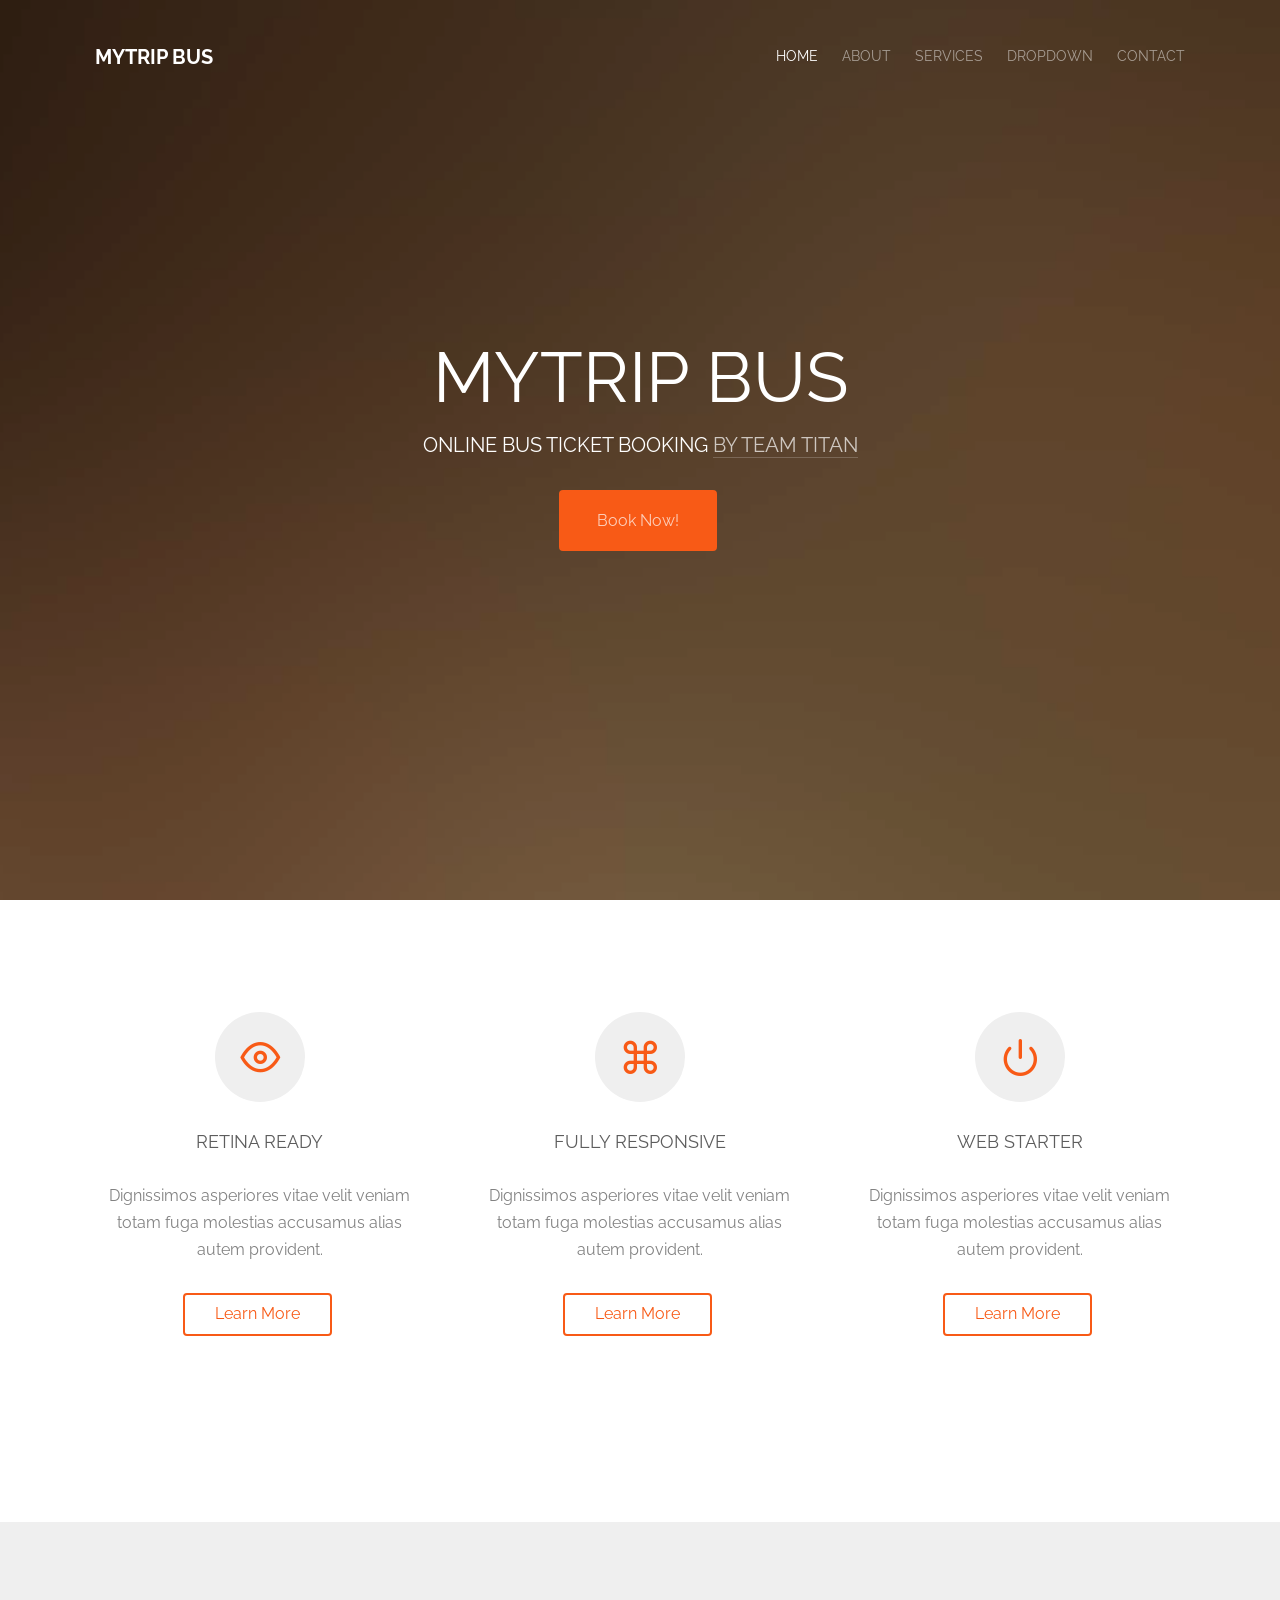
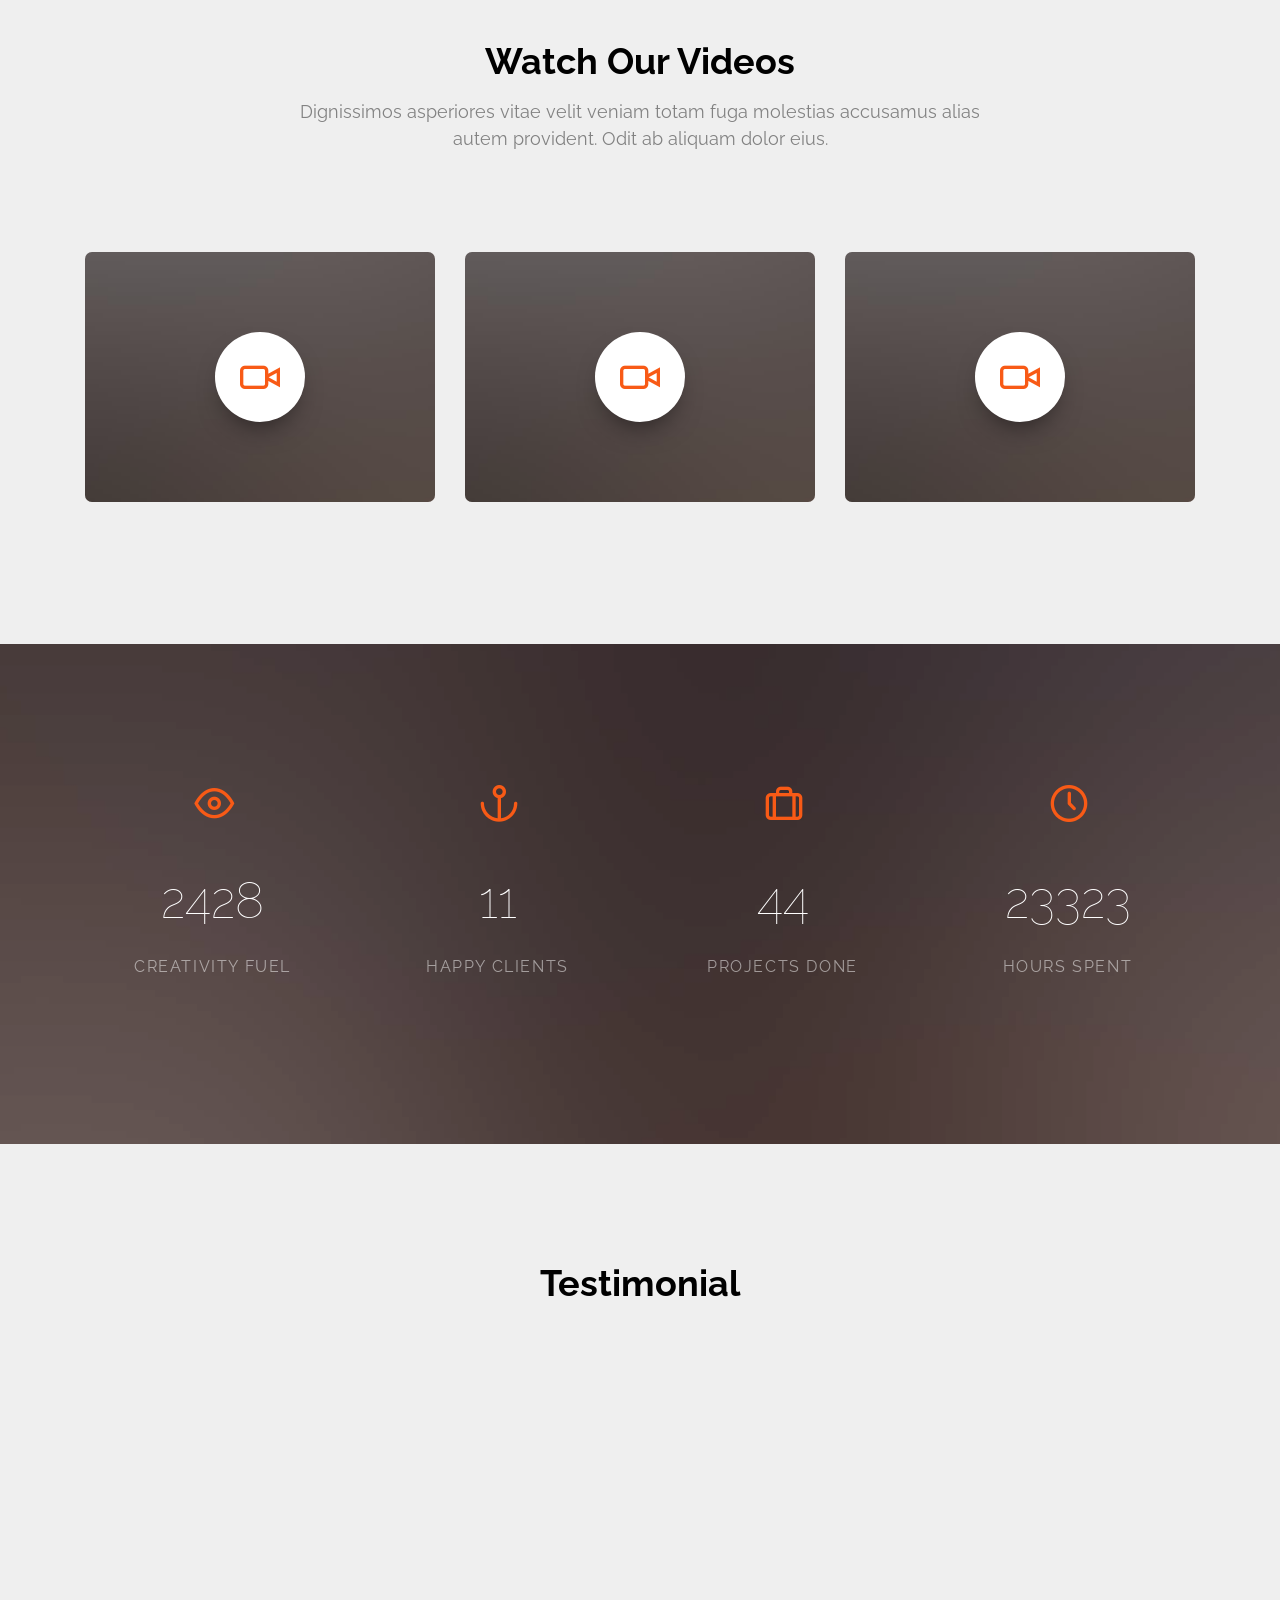
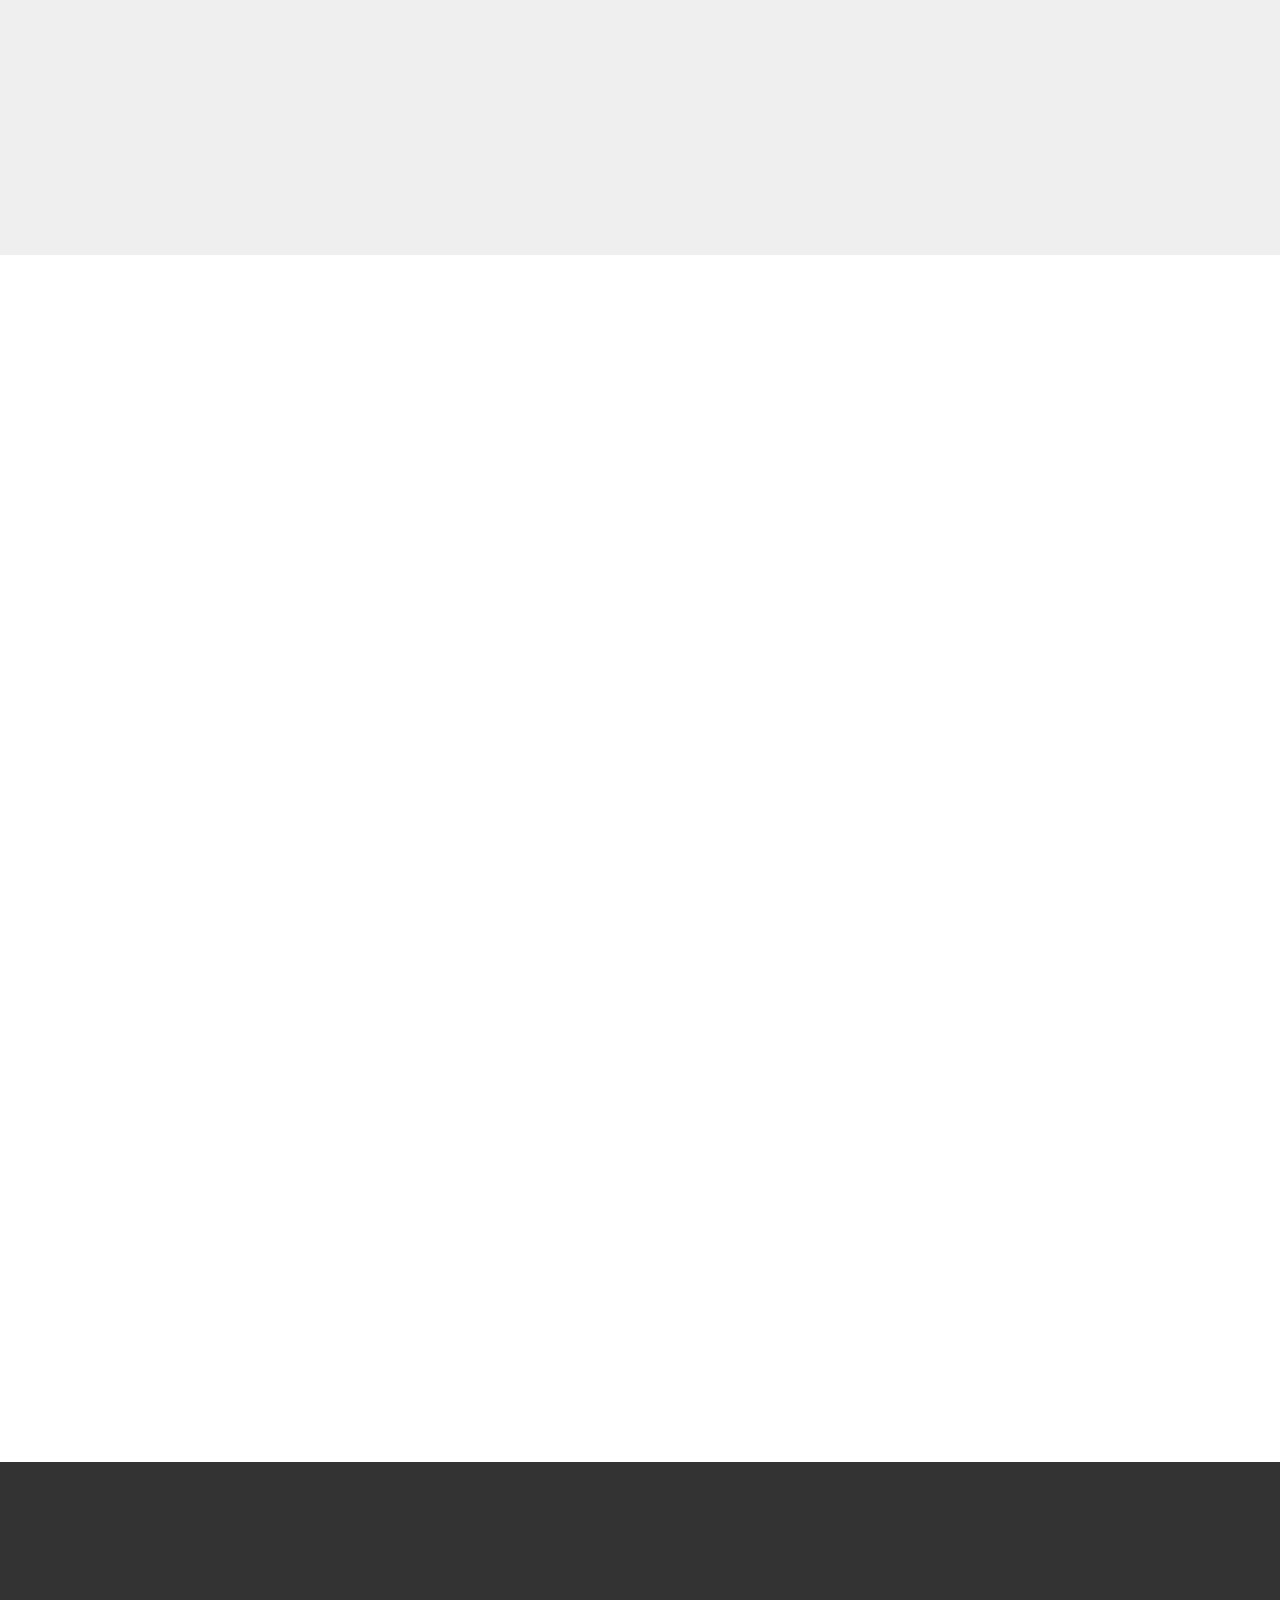
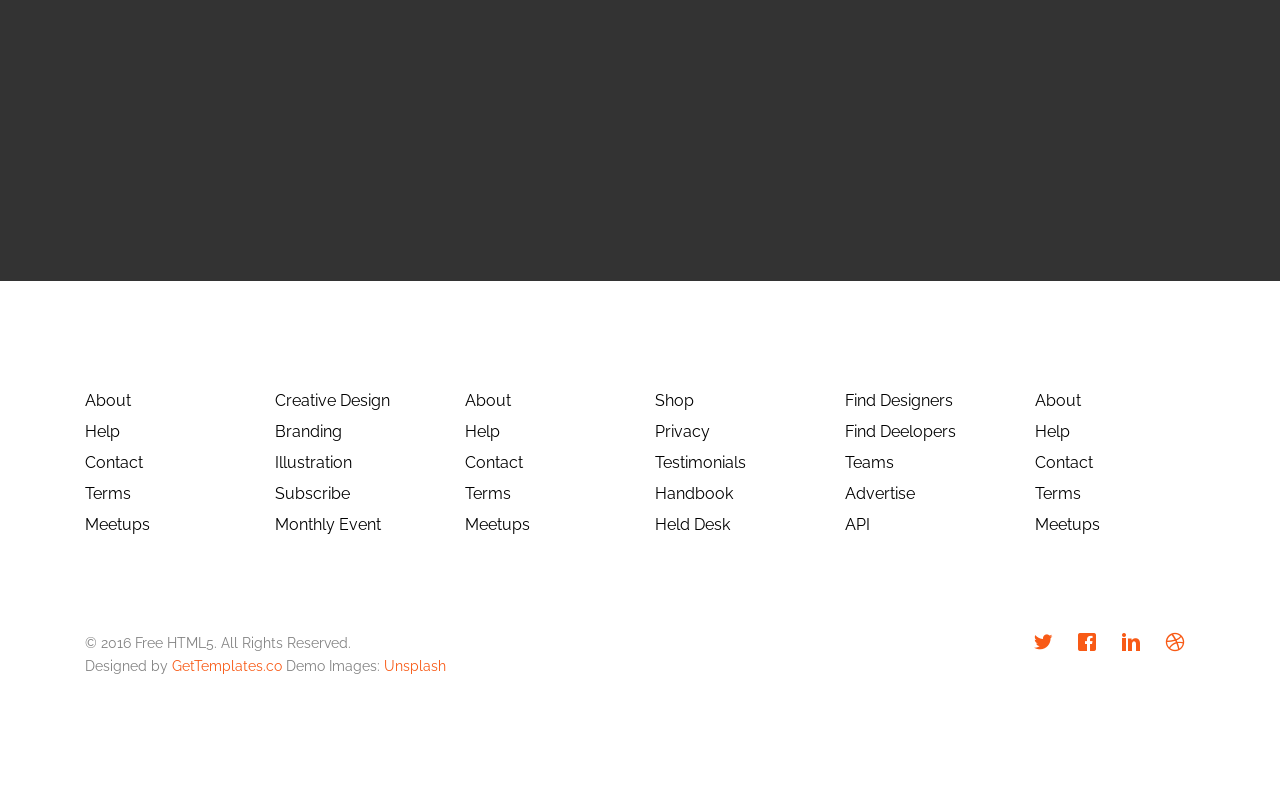
<file: index.html>
<!DOCTYPE HTML>
<!--
	Solid by gettemplates.co
	Twitter: http://twitter.com/gettemplateco
	URL: http://gettemplates.co
-->
<html>
	<head>
	<meta charset="utf-8">
	<meta http-equiv="X-UA-Compatible" content="IE=edge">
	<title> </title>
	<meta name="viewport" content="width=device-width, initial-scale=1">
	<meta name="description" content="Free HTML5 Website Template by gettemplates.co" />
	<meta name="keywords" content="free website templates, free html5, free template, free bootstrap, free website template, html5, css3, mobile first, responsive" />
	<meta name="author" content="gettemplates.co" />

  	<!-- Facebook and Twitter integration -->
	<meta property="og:title" content=""/>
	<meta property="og:image" content=""/>
	<meta property="og:url" content=""/>
	<meta property="og:site_name" content=""/>
	<meta property="og:description" content=""/>
	<meta name="twitter:title" content="" />
	<meta name="twitter:image" content="" />
	<meta name="twitter:url" content="" />
	<meta name="twitter:card" content="" />

	<link href='https://fonts.googleapis.com/css?family=Raleway:400,300,600,400italic,700' rel='stylesheet' type='text/css'>
	
	<!-- Animate.css -->
	<link rel="stylesheet" href="css/animate.css">
	<!-- Icomoon Icon Fonts-->
	<link rel="stylesheet" href="css/icomoon.css">
	<!-- Bootstrap  -->
	<link rel="stylesheet" href="css/bootstrap.css">

	<!-- Magnific Popup -->
	<link rel="stylesheet" href="css/magnific-popup.css">

	<!-- Owl Carousel  -->
	<link rel="stylesheet" href="css/owl.carousel.min.css">
	<link rel="stylesheet" href="css/owl.theme.default.min.css">

	<!-- Theme style  -->
	<link rel="stylesheet" href="css/style.css">

	<!-- Modernizr JS -->
	<script src="js/modernizr-2.6.2.min.js"></script>
	<!-- FOR IE9 below -->
	<!--[if lt IE 9]>
	<script src="js/respond.min.js"></script>
	<![endif]-->

	</head>
	<body>
		
	<div class="gtco-loader"></div>
	
	<div id="page">
	<nav class="gtco-nav" role="navigation">
		<div class="gtco-container">
			<div class="row">
				<div class="col-xs-2">
					<div id="gtco-logo"><a href="index.html">MyTrip Bus</a></div>
				</div>
				<div class="col-xs-10 text-right menu-1">
					<ul>
						<li class="active"><a href="index.html">Home</a></li>
						<li><a href="about.html">About</a></li>
						<li class="has-dropdown">
							<a href="services.html">Services</a>
							<ul class="dropdown">
								<li><a href="#">Instant Booking</a></li>
								<li><a href="#">Bus routes and fare info</a></li>
								<li><a href="#">Support</a></li>
								<li><a href="#">About</a></li>
							</ul>
						</li>
						<li class="has-dropdown">
							<a href="#">Dropdown</a>
							<ul class="dropdown">
								<li><a href="#">HTML5</a></li>
								<li><a href="#">CSS3</a></li>
								<li><a href="#">Sass</a></li>
								<li><a href="#">jQuery</a></li>
							</ul>
						</li>
						<li><a href="contact.html">Contact</a></li>
					</ul>
				</div>
			</div>
			
		</div>
	</nav>

	<header id="gtco-header" class="gtco-cover" role="banner" style="background-image:url(images/img_bg_1.jpg);">
		<div class="overlay"></div>
		<div class="gtco-container">
			<div class="row">
				<div class="col-md-12 col-md-offset-0 text-center">
					<div class="display-t">
						<div class="display-tc animate-box" data-animate-effect="fadeIn">
							<h1>MyTrip Bus</h1>
							<h2>Online bus ticket booking  <a href="http://gettemplates.co/" target="_blank">BY team Titan</a></h2>
							<p>
								<a href="login.php" type="submit"  class="btn btn-primary btn-lg">Book Now!</a> 
							</p>
						</div>
					</div>
				</div>
			</div>
		</div>
	</header>
	
	<div id="gtco-features">
		<div class="gtco-container">
			<div class="row">
				<div class="col-md-4 col-sm-4">
					<div class="feature-center animate-box" data-animate-effect="fadeIn">
						<span class="icon">
							<i class="icon-eye"></i>
						</span>
						<h3>Retina Ready</h3>
						<p>Dignissimos asperiores vitae velit veniam totam fuga molestias accusamus alias autem provident. </p>
						<p><a href="#" class="btn btn-primary btn-outline">Learn More</a></p>
					</div>
				</div>
				<div class="col-md-4 col-sm-4">
					<div class="feature-center animate-box" data-animate-effect="fadeIn">
						<span class="icon">
							<i class="icon-command"></i>
						</span>
						<h3>Fully Responsive</h3>
						<p>Dignissimos asperiores vitae velit veniam totam fuga molestias accusamus alias autem provident. </p>
						<p><a href="#" class="btn btn-primary btn-outline">Learn More</a></p>
					</div>
				</div>
				<div class="col-md-4 col-sm-4">
					<div class="feature-center animate-box" data-animate-effect="fadeIn">
						<span class="icon">
							<i class="icon-power"></i>
						</span>
						<h3>Web Starter</h3>
						<p>Dignissimos asperiores vitae velit veniam totam fuga molestias accusamus alias autem provident. </p>
						<p><a href="#" class="btn btn-primary btn-outline">Learn More</a></p>
					</div>
				</div>
			</div>
		</div>
	</div>

	<div id="gtco-features-2">
		<div class="gtco-container">
			<div class="row">
				<div class="col-md-8 col-md-offset-2 text-center gtco-heading">
					<h2>Watch Our Videos</h2>
					<p>Dignissimos asperiores vitae velit veniam totam fuga molestias accusamus alias autem provident. Odit ab aliquam dolor eius.</p>
				</div>
			</div>
			
			<div class="row">
				<div class="col-md-4">
					<div class="gtco-video gtco-video-sm gtco-bg" style="background-image: url(images/img_1.jpg); ">
						<a href="https://vimeo.com/channels/staffpicks/93951774" class="popup-vimeo"><i class="icon-video"></i></a>
						<div class="overlay"></div>
					</div>
				</div>
				<div class="col-md-4">
					<div class="gtco-video gtco-video-sm gtco-bg" style="background-image: url(images/img_1.jpg); ">
						<a href="https://vimeo.com/channels/staffpicks/93951774" class="popup-vimeo"><i class="icon-video"></i></a>
						<div class="overlay"></div>
					</div>
				</div>
				<div class="col-md-4">
					<div class="gtco-video gtco-video-sm gtco-bg" style="background-image: url(images/img_1.jpg); ">
						<a href="https://vimeo.com/channels/staffpicks/93951774" class="popup-vimeo"><i class="icon-video"></i></a>
						<div class="overlay"></div>
					</div>
				</div>
			</div>
		</div>
	</div>

	<div id="gtco-counter" class="gtco-bg gtco-cover gtco-counter" style="background-image:url(images/img_bg_2.jpg);">
		<div class="overlay"></div>
		<div class="gtco-container">
			<div class="row">
				<div class="display-t">
					<div class="display-tc">
						<div class="col-md-3 col-sm-6 animate-box">
							<div class="feature-center">
								<span class="icon">
									<i class="icon-eye"></i>
								</span>

								<span class="counter js-counter" data-from="0" data-to="22070" data-speed="5000" data-refresh-interval="50">1</span>
								<span class="counter-label">Creativity Fuel</span>

							</div>
						</div>
						<div class="col-md-3 col-sm-6 animate-box">
							<div class="feature-center">
								<span class="icon">
									<i class="icon-anchor"></i>
								</span>

								<span class="counter js-counter" data-from="0" data-to="97" data-speed="5000" data-refresh-interval="50">1</span>
								<span class="counter-label">Happy Clients</span>
							</div>
						</div>
						<div class="col-md-3 col-sm-6 animate-box">
							<div class="feature-center">
								<span class="icon">
									<i class="icon-briefcase"></i>
								</span>
								<span class="counter js-counter" data-from="0" data-to="402" data-speed="5000" data-refresh-interval="50">1</span>
								<span class="counter-label">Projects Done</span>
							</div>
						</div>
						<div class="col-md-3 col-sm-6 animate-box">
							<div class="feature-center">
								<span class="icon">
									<i class="icon-clock"></i>
								</span>

								<span class="counter js-counter" data-from="0" data-to="212023" data-speed="5000" data-refresh-interval="50">1</span>
								<span class="counter-label">Hours Spent</span>

							</div>
						</div>
					</div>
				</div>
			</div>
		</div>
	</div>

	<div id="gtco-testimonial">
		<div class="gtco-container">
			<div class="row animate-box">
				<div class="col-md-8 col-md-offset-2 text-center gtco-heading">
					<h2>Testimonial</h2>
				</div>
			</div>
			<div class="row animate-box">
				
			
				<div class="owl-carousel owl-carousel-fullwidth ">
					<div class="item">
						<div class="testimony-slide active text-center">
							<figure>
								<img src="images/person_1.jpg" alt="user">
							</figure>
							<span>Jean Doe, via <a href="#" class="twitter">Twitter</a></span>
							<blockquote>
								<p>&ldquo;Far far away, behind the word mountains, far from the countries Vokalia and Consonantia, there live the blind texts. Separated they live in Bookmarksgrove right at the coast of the Semantics, a large language ocean.&rdquo;</p>
							</blockquote>
						</div>
					</div>
					<div class="item">
						<div class="testimony-slide active text-center">
							<figure>
								<img src="images/person_2.jpg" alt="user">
							</figure>
							<span>John Doe, via <a href="#" class="twitter">Twitter</a></span>
							<blockquote>
								<p>&ldquo;Separated they live in Bookmarksgrove right at the coast of the Semantics, a large language ocean.&rdquo;</p>
							</blockquote>
						</div>
					</div>
					<div class="item">
						<div class="testimony-slide active text-center">
							<figure>
								<img src="images/person_3.jpg" alt="user">
							</figure>
							<span>John Doe, via <a href="#" class="twitter">Twitter</a></span>
							<blockquote>
								<p>&ldquo;Far from the countries Vokalia and Consonantia, there live the blind texts. Separated they live in Bookmarksgrove right at the coast of the Semantics, a large language ocean.&rdquo;</p>
							</blockquote>
						</div>
					</div>
				</div>
			</div>
		</div>
	</div>

	<div id="gtco-services">
		<div class="gtco-container">
			
			<div class="row animate-box">
				<div class="col-md-8 col-md-offset-2 text-center gtco-heading">
					<h2>What We Offer</h2>
					<p>Dignissimos asperiores vitae velit veniam totam fuga molestias accusamus alias autem provident. Odit ab aliquam dolor eius.</p>
				</div>
			</div>

			<div class="row animate-box">
				
				<div class="gtco-tabs">
					<ul class="gtco-tab-nav">
						<li class="active"><a href="#" data-tab="1"><span class="icon visible-xs"><i class="icon-command"></i></span><span class="hidden-xs">Web Design</span></a></li>
						<li><a href="#" data-tab="2"><span class="icon visible-xs"><i class="icon-bar-graph"></i></span><span class="hidden-xs">Online Marketing</span></a></li>
						<li><a href="#" data-tab="3"><span class="icon visible-xs"><i class="icon-bag"></i></span><span class="hidden-xs">E-Commerce</span></a></li>
						<li><a href="#" data-tab="4"><span class="icon visible-xs"><i class="icon-box"></i></span><span class="hidden-xs">Logo &amp; Branding</span></a></li>
					</ul>

					<!-- Tabs -->
					<div class="gtco-tab-content-wrap">

						<div class="gtco-tab-content tab-content active" data-tab-content="1">
							<div class="col-md-6">
								<div class="gtco-video gtco-bg" style="background-image: url(images/img_1.jpg); ">
									<a href="https://vimeo.com/channels/staffpicks/93951774" class="popup-vimeo"><i class="icon-video"></i></a>
									<div class="overlay"></div>
								</div>
							</div>
							<div class="col-md-6">
								<h2>Web Design</h2>
								<p>Paragraph placeat quis fugiat provident veritatis quia iure a debitis adipisci dignissimos consectetur magni quas eius nobis reprehenderit soluta eligendi quo reiciendis fugit? Veritatis tenetur odio delectus quibusdam officiis est.</p>

								<p>Ullam dolorum iure dolore dicta fuga ipsa velit veritatis molestias totam fugiat soluta accusantium omnis quod similique placeat at. Dolorum ducimus libero fuga molestiae asperiores obcaecati corporis sint illo facilis.</p>

								<div class="row">
									<div class="col-md-6">
										<h2 class="uppercase">Keep it simple</h2>
										<p>Ullam dolorum iure dolore dicta fuga ipsa velit veritatis</p>
									</div>
									<div class="col-md-6">
										<h2 class="uppercase">Less is more</h2>
										<p>Ullam dolorum iure dolore dicta fuga ipsa velit veritatis</p>
									</div>
								</div>

							</div>
						</div>

						<div class="gtco-tab-content tab-content" data-tab-content="2">
							<div class="col-md-6 col-md-push-6">
								<div class="gtco-video gtco-bg" style="background-image: url(images/img_1.jpg); ">
									<a href="https://vimeo.com/channels/staffpicks/93951774" class="popup-vimeo"><i class="icon-video"></i></a>
									<div class="overlay"></div>
								</div>
							</div>
							<div class="col-md-6 col-md-pull-6">
								<h2>Online Marketing</h2>
								<p>Paragraph placeat quis fugiat provident veritatis quia iure a debitis adipisci dignissimos consectetur magni quas eius nobis reprehenderit soluta eligendi quo reiciendis fugit? Veritatis tenetur odio delectus quibusdam officiis est.</p>

								<p>Ullam dolorum iure dolore dicta fuga ipsa velit veritatis molestias totam fugiat soluta accusantium omnis quod similique placeat at. Dolorum ducimus libero fuga molestiae asperiores obcaecati corporis sint illo facilis.</p>

								<div class="row">
									<div class="col-md-6">
										<h2 class="uppercase">Ready to use</h2>
										<p>Ullam dolorum iure dolore dicta fuga ipsa velit veritatis</p>
									</div>
									<div class="col-md-6">
										<h2 class="uppercase">100% Satisfaction</h2>
										<p>Ullam dolorum iure dolore dicta fuga ipsa velit veritatis</p>
									</div>
								</div>

							</div>
						</div>

						<div class="gtco-tab-content tab-content" data-tab-content="3">
							<div class="col-md-6 col-md-push-6">
								<div class="gtco-video gtco-bg" style="background-image: url(images/img_1.jpg); ">
									<a href="https://vimeo.com/channels/staffpicks/93951774" class="popup-vimeo"><i class="icon-video"></i></a>
									<div class="overlay"></div>
								</div>
							</div>
							<div class="col-md-6 col-md-pull-6">
								<div class="feature-left animate-box" data-animate-effect="fadeInLeft">
									<span class="icon">
										<i class="icon-check"></i>
									</span>
									<div class="feature-copy">
										<h3>Retina Ready</h3>
										<p>Facilis ipsum reprehenderit nemo molestias. Aut cum mollitia reprehenderit.</p>
									</div>
								</div>

								<div class="feature-left animate-box" data-animate-effect="fadeInLeft">
									<span class="icon">
										<i class="icon-check"></i>
									</span>
									<div class="feature-copy">
										<h3>Fully Responsive</h3>
										<p>Facilis ipsum reprehenderit nemo molestias. Aut cum mollitia reprehenderit.</p>
									</div>
								</div>

								<div class="feature-left animate-box" data-animate-effect="fadeInLeft">
									<span class="icon">
										<i class="icon-check"></i>
									</span>
									<div class="feature-copy">
										<h3>Ready To Use</h3>
										<p>Facilis ipsum reprehenderit nemo molestias. Aut cum mollitia reprehenderit.</p>
									</div>
								</div>
								
								
							</div>
						</div>

						<div class="gtco-tab-content tab-content" data-tab-content="4">
							<div class="col-md-6">
								<div class="icon icon-xlg">
									<i class="icon-box"></i>
								</div>
							</div>
							<div class="col-md-6">
								<h2>Logo &amp; Branding</h2>
								<p>Paragraph placeat quis fugiat provident veritatis quia iure a debitis adipisci dignissimos consectetur magni quas eius nobis reprehenderit soluta eligendi quo reiciendis fugit? Veritatis tenetur odio delectus quibusdam officiis est.</p>

								<p>Ullam dolorum iure dolore dicta fuga ipsa velit veritatis molestias totam fugiat soluta accusantium omnis quod similique placeat at. Dolorum ducimus libero fuga molestiae asperiores obcaecati corporis sint illo facilis.</p>

								<div class="row">
									<div class="col-md-6">
										<h2 class="uppercase">Pixel perfect</h2>
										<p>Ullam dolorum iure dolore dicta fuga ipsa velit veritatis</p>
									</div>
									<div class="col-md-6">
										<h2 class="uppercase">User Interface Expert</h2>
										<p>Ullam dolorum iure dolore dicta fuga ipsa velit veritatis</p>
									</div>
								</div>
							</div>
						</div>

					</div>

				</div>
			</div>
		</div>
	</div>


	<div id="gtco-subscribe">
		<div class="gtco-container">
			<div class="row animate-box">
				<div class="col-md-8 col-md-offset-2 text-center gtco-heading">
					<h2>Subscribe</h2>
					<p>Be the first to know about the new templates.</p>
				</div>
			</div>
			<div class="row animate-box">
				<div class="col-md-12">
					<form class="form-inline">
						<div class="col-md-4 col-sm-4">
							<div class="form-group">
								<label for="email" class="sr-only">Email</label>
								<input type="email" class="form-control" id="email" placeholder="Your email">
							</div>
						</div>
						<div class="col-md-4 col-sm-4">
							<div class="form-group">
								<label for="name" class="sr-only">Name</label>
								<input type="text" class="form-control" id="name" placeholder="Your name">
							</div>
						</div>
						<div class="col-md-4 col-sm-4">
							<button type="submit" class="btn btn-default btn-block">Subscribe</button>
						</div>
					</form>
				</div>
			</div>
		</div>
	</div>

	<footer id="gtco-footer" role="contentinfo">
		<div class="gtco-container">
			<div class="row row-pb-md">
				<div class="col-md-2 col-sm-4 col-xs-6 ">
					<ul class="gtco-footer-links">
						<li><a href="#">About</a></li>
						<li><a href="#">Help</a></li>
						<li><a href="#">Contact</a></li>
						<li><a href="#">Terms</a></li>
						<li><a href="#">Meetups</a></li>
					</ul>
				</div>
				<div class="col-md-2 col-sm-4 col-xs-6">
					<ul class="gtco-footer-links">
						<li><a href="#">Creative Design</a></li>
						<li><a href="#">Branding</a></li>
						<li><a href="#">Illustration</a></li>
						<li><a href="#">Subscribe</a></li>
						<li><a href="#">Monthly Event</a></li>
					</ul>
				</div>
				
				<div class="clearfix visible-xs-block"></div>

				<div class="col-md-2 col-sm-4 col-xs-6">
					<ul class="gtco-footer-links">
						<li><a href="#">About</a></li>
						<li><a href="#">Help</a></li>
						<li><a href="#">Contact</a></li>
						<li><a href="#">Terms</a></li>
						<li><a href="#">Meetups</a></li>
					</ul>
				</div>

				<div class="clearfix visible-sm-block"></div>

				<div class="col-md-2 col-sm-4 col-xs-6">
					<ul class="gtco-footer-links">
						<li><a href="#">Shop</a></li>
						<li><a href="#">Privacy</a></li>
						<li><a href="#">Testimonials</a></li>
						<li><a href="#">Handbook</a></li>
						<li><a href="#">Held Desk</a></li>
					</ul>
				</div>

				<div class="clearfix visible-xs-block"></div>

				<div class="col-md-2 col-sm-4 col-xs-6">
					<ul class="gtco-footer-links">
						<li><a href="#">Find Designers</a></li>
						<li><a href="#">Find Deelopers</a></li>
						<li><a href="#">Teams</a></li>
						<li><a href="#">Advertise</a></li>
						<li><a href="#">API</a></li>
					</ul>
				</div>

				<div class="col-md-2 col-sm-4 col-xs-6">
					<ul class="gtco-footer-links">
						<li><a href="#">About</a></li>
						<li><a href="#">Help</a></li>
						<li><a href="#">Contact</a></li>
						<li><a href="#">Terms</a></li>
						<li><a href="#">Meetups</a></li>
					</ul>
				</div>

			</div>

			<div class="row copyright">
				<div class="col-md-12">
					<p class="pull-left">
						<small class="block">&copy; 2016 Free HTML5. All Rights Reserved.</small> 
						<small class="block">Designed by <a href="http://gettemplates.co/" target="_blank">GetTemplates.co</a> Demo Images: <a href="http://unsplash.co/" target="_blank">Unsplash</a></small>
					</p>
					<p class="pull-right">
						<ul class="gtco-social-icons pull-right">
							<li><a href="#"><i class="icon-twitter"></i></a></li>
							<li><a href="#"><i class="icon-facebook"></i></a></li>
							<li><a href="#"><i class="icon-linkedin"></i></a></li>
							<li><a href="#"><i class="icon-dribbble"></i></a></li>
						</ul>
					</p>
				</div>
			</div>

		</div>
	</footer>
	</div>

	<div class="gototop js-top">
		<a href="#" class="js-gotop"><i class="icon-arrow-up"></i></a>
	</div>
	
	<!-- jQuery -->
	<script src="js/jquery.min.js"></script>
	<!-- jQuery Easing -->
	<script src="js/jquery.easing.1.3.js"></script>
	<!-- Bootstrap -->
	<script src="js/bootstrap.min.js"></script>
	<!-- Waypoints -->
	<script src="js/jquery.waypoints.min.js"></script>
	<!-- Carousel -->
	<script src="js/owl.carousel.min.js"></script>
	<!-- countTo -->
	<script src="js/jquery.countTo.js"></script>
	<!-- Magnific Popup -->
	<script src="js/jquery.magnific-popup.min.js"></script>
	<script src="js/magnific-popup-options.js"></script>
	<!-- Main -->
	<script src="js/main.js"></script>

	</body>
</html>
</file>
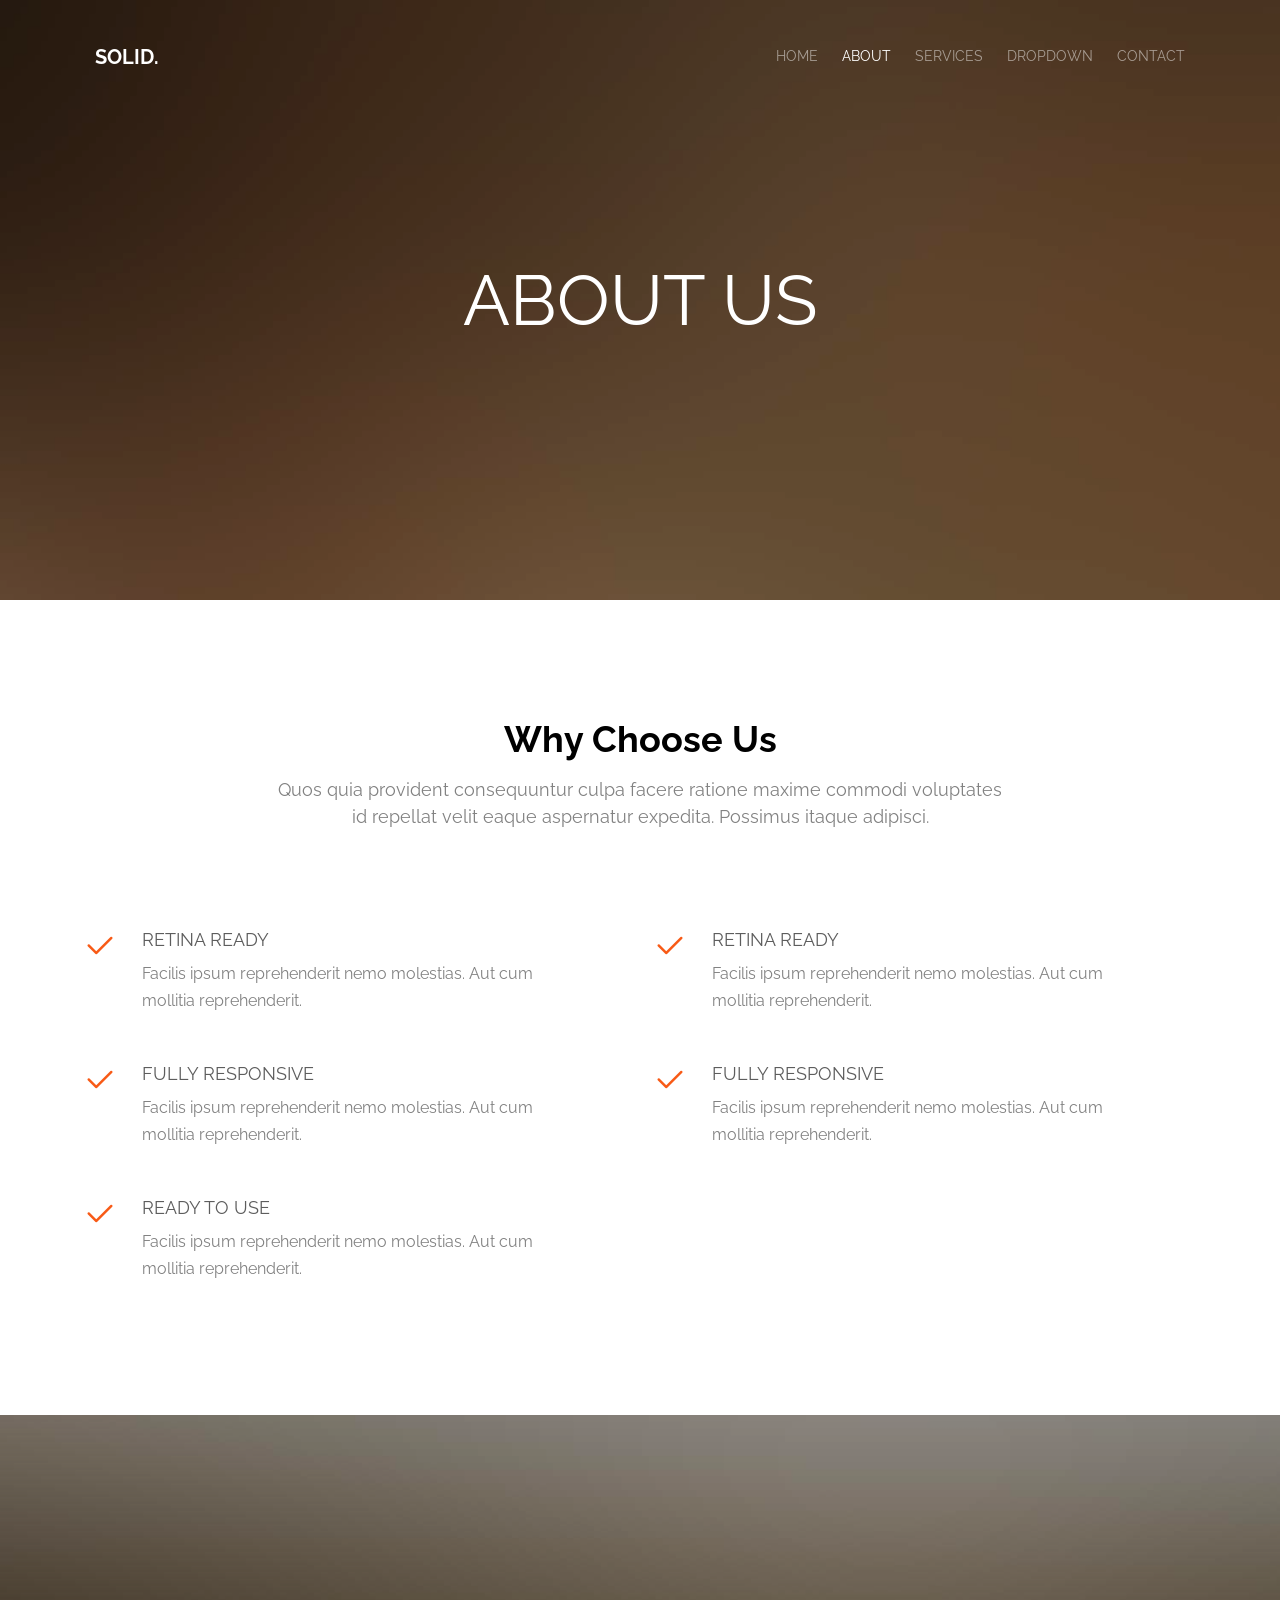
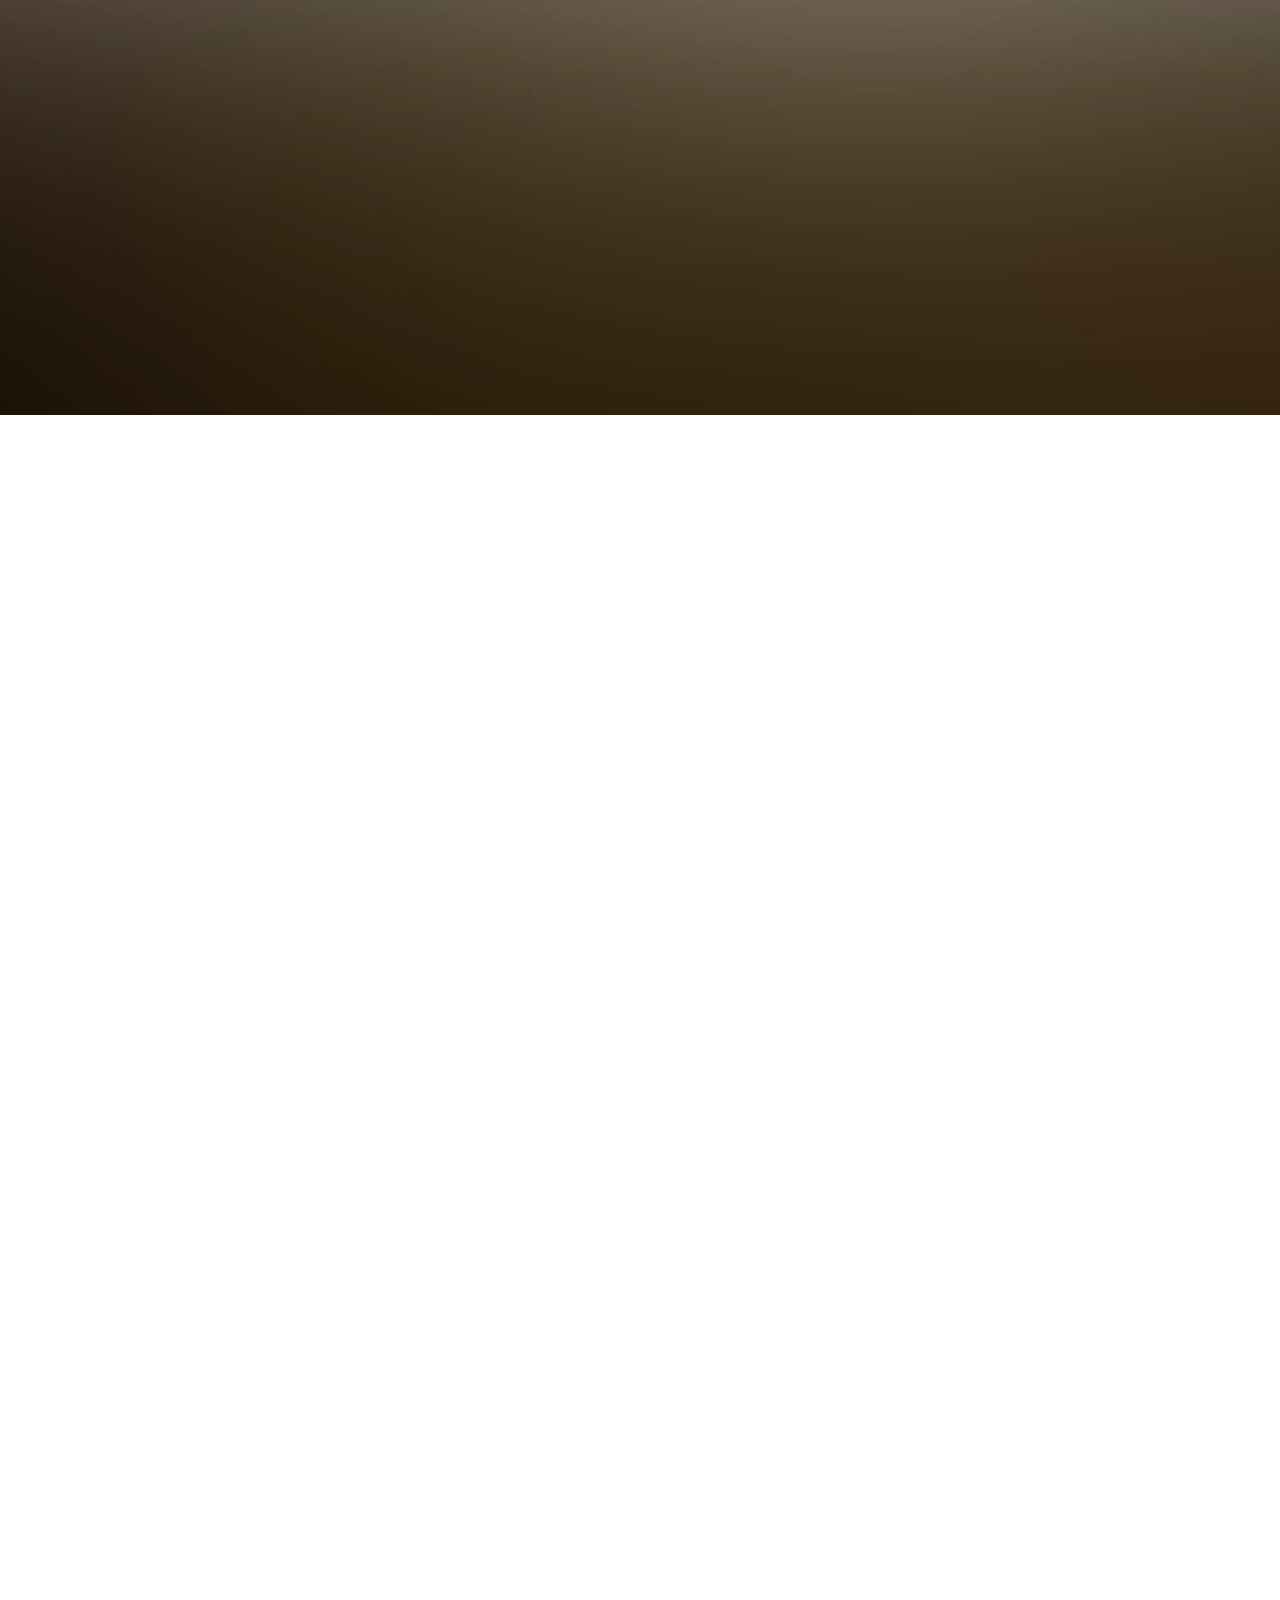
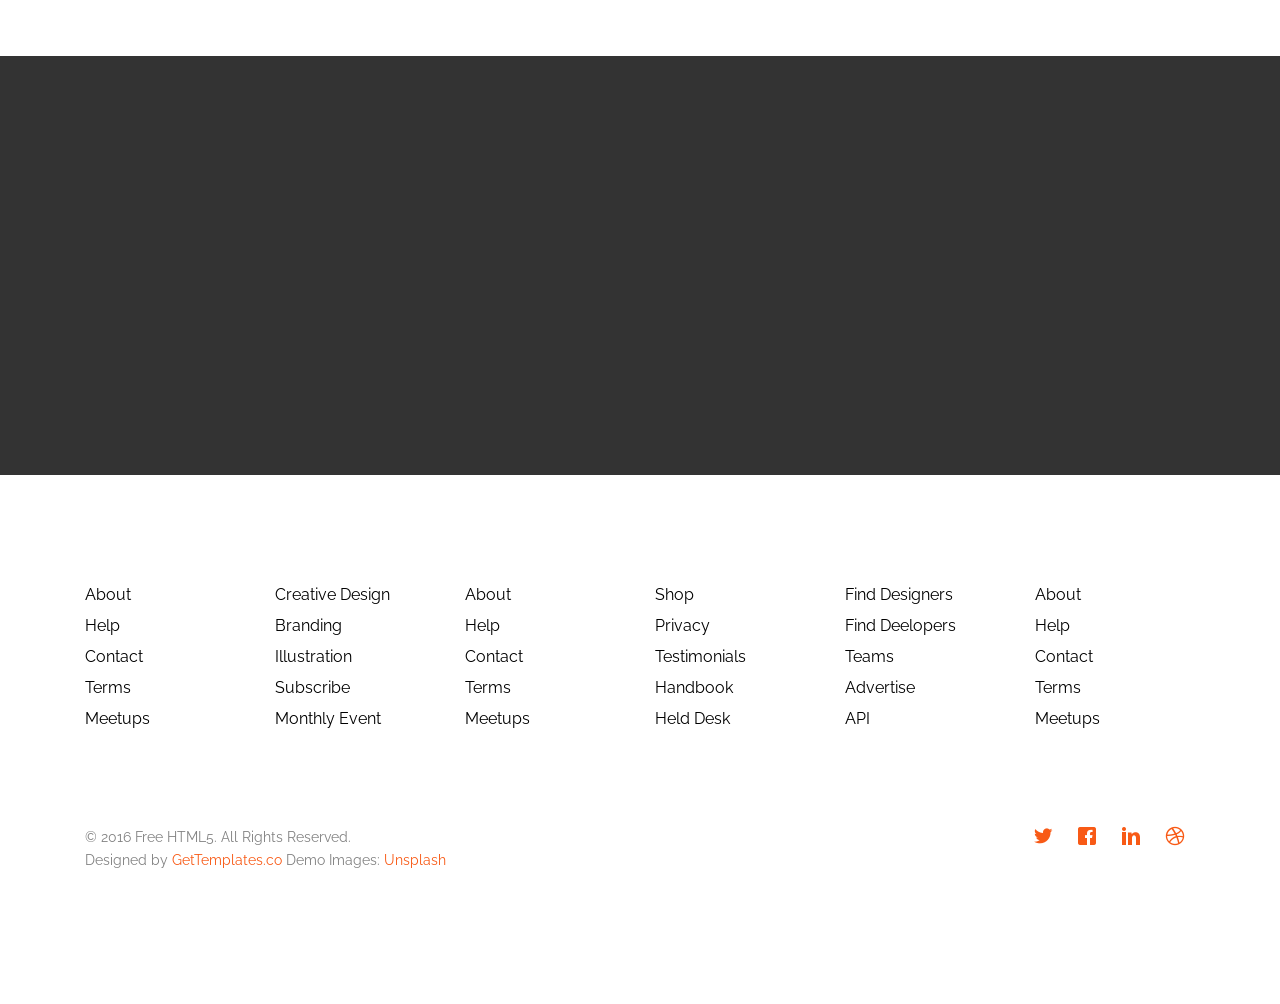
<file: about.html>
<!DOCTYPE HTML>
<!--
	Solid by gettemplates.co
	Twitter: http://twitter.com/gettemplateco
	URL: http://gettemplates.co
-->
<html>
	<head>
	<meta charset="utf-8">
	<meta http-equiv="X-UA-Compatible" content="IE=edge">
	<title>Solid &mdash; Free Website Template, Free HTML5 Template by gettemplates.co</title>
	<meta name="viewport" content="width=device-width, initial-scale=1">
	<meta name="description" content="Free HTML5 Website Template by gettemplates.co" />
	<meta name="keywords" content="free website templates, free html5, free template, free bootstrap, free website template, html5, css3, mobile first, responsive" />
	<meta name="author" content="gettemplates.co" />

	

  	<!-- Facebook and Twitter integration -->
	<meta property="og:title" content=""/>
	<meta property="og:image" content=""/>
	<meta property="og:url" content=""/>
	<meta property="og:site_name" content=""/>
	<meta property="og:description" content=""/>
	<meta name="twitter:title" content="" />
	<meta name="twitter:image" content="" />
	<meta name="twitter:url" content="" />
	<meta name="twitter:card" content="" />

	<link href='https://fonts.googleapis.com/css?family=Raleway:400,300,600,400italic,700' rel='stylesheet' type='text/css'>
	
	<!-- Animate.css -->
	<link rel="stylesheet" href="css/animate.css">
	<!-- Icomoon Icon Fonts-->
	<link rel="stylesheet" href="css/icomoon.css">
	<!-- Bootstrap  -->
	<link rel="stylesheet" href="css/bootstrap.css">

	<!-- Magnific Popup -->
	<link rel="stylesheet" href="css/magnific-popup.css">

	<!-- Owl Carousel  -->
	<link rel="stylesheet" href="css/owl.carousel.min.css">
	<link rel="stylesheet" href="css/owl.theme.default.min.css">

	<!-- Theme style  -->
	<link rel="stylesheet" href="css/style.css">

	<!-- Modernizr JS -->
	<script src="js/modernizr-2.6.2.min.js"></script>
	<!-- FOR IE9 below -->
	<!--[if lt IE 9]>
	<script src="js/respond.min.js"></script>
	<![endif]-->

	</head>
	<body>
		
	<div class="gtco-loader"></div>
	
	<div id="page">
	<nav class="gtco-nav" role="navigation">
		<div class="gtco-container">
			<div class="row">
				<div class="col-xs-2">
					<div id="gtco-logo"><a href="index.html">Solid.</a></div>
				</div>
				<div class="col-xs-10 text-right menu-1">
					<ul>
						<li><a href="index.html">Home</a></li>
						<li class="active"><a href="about.html">About</a></li>
						<li class="has-dropdown">
							<a href="services.html">Services</a>
							<ul class="dropdown">
								<li><a href="#">Web Design</a></li>
								<li><a href="#">eCommerce</a></li>
								<li><a href="#">Branding</a></li>
								<li><a href="#">API</a></li>
							</ul>
						</li>
						<li class="has-dropdown">
							<a href="#">Dropdown</a>
							<ul class="dropdown">
								<li><a href="#">HTML5</a></li>
								<li><a href="#">CSS3</a></li>
								<li><a href="#">Sass</a></li>
								<li><a href="#">jQuery</a></li>
							</ul>
						</li>
						<li><a href="contact.html">Contact</a></li>
					</ul>
				</div>
			</div>
			
		</div>
	</nav>

	<header id="gtco-header" class="gtco-cover gtco-cover-sm" role="banner" style="background-image:url(images/img_bg_1.jpg);">
		<div class="overlay"></div>
		<div class="gtco-container">
			<div class="row">
				<div class="col-md-8 col-md-offset-2 text-center">
					<div class="display-t">
						<div class="display-tc animate-box" data-animate-effect="fadeIn">
							<h1>About Us</h1>
							
						</div>
					</div>
				</div>
			</div>
		</div>
	</header>
	
	<div class="gtco-section">
		<div class="gtco-container">
			<div class="row animate-box">
				<div class="col-md-8 col-md-offset-2 text-center gtco-heading">
					<h2>Why Choose Us</h2>
					<p>Quos quia provident consequuntur culpa facere ratione maxime commodi voluptates id repellat velit eaque aspernatur expedita. Possimus itaque adipisci.</p>
				</div>
			</div>
			<div class="row animate-box">
				<div class="col-md-6">
					<div class="feature-left animate-box" data-animate-effect="fadeInLeft">
						<span class="icon">
							<i class="icon-check"></i>
						</span>
						<div class="feature-copy">
							<h3>Retina Ready</h3>
							<p>Facilis ipsum reprehenderit nemo molestias. Aut cum mollitia reprehenderit.</p>
						</div>
					</div>

					<div class="feature-left animate-box" data-animate-effect="fadeInLeft">
						<span class="icon">
							<i class="icon-check"></i>
						</span>
						<div class="feature-copy">
							<h3>Fully Responsive</h3>
							<p>Facilis ipsum reprehenderit nemo molestias. Aut cum mollitia reprehenderit.</p>
						</div>
					</div>

					<div class="feature-left animate-box" data-animate-effect="fadeInLeft">
						<span class="icon">
							<i class="icon-check"></i>
						</span>
						<div class="feature-copy">
							<h3>Ready To Use</h3>
							<p>Facilis ipsum reprehenderit nemo molestias. Aut cum mollitia reprehenderit.</p>
						</div>
					</div>
				</div>
				<div class="col-md-6">
				

					<div class="feature-left animate-box" data-animate-effect="fadeInLeft">
						<span class="icon">
							<i class="icon-check"></i>
						</span>
						<div class="feature-copy">
							<h3>Retina Ready</h3>
							<p>Facilis ipsum reprehenderit nemo molestias. Aut cum mollitia reprehenderit.</p>
						</div>
					</div>

					<div class="feature-left animate-box" data-animate-effect="fadeInLeft">
						<span class="icon">
							<i class="icon-check"></i>
						</span>
						<div class="feature-copy">
							<h3>Fully Responsive</h3>
							<p>Facilis ipsum reprehenderit nemo molestias. Aut cum mollitia reprehenderit.</p>
						</div>
					</div>

					<div class="feature-left animate-box" data-animate-effect="fadeInLeft">
						<span class="icon">
							<i class="icon-check"></i>
						</span>
						<div class="feature-copy">
							<h3>Ready To Use</h3>
							<p>Facilis ipsum reprehenderit nemo molestias. Aut cum mollitia reprehenderit.</p>
						</div>
					</div>
				</div>
			</div>
		</div>
	</div>

	<div class="gtco-cover gtco-cover-sm" style="background-image:url(images/img_bg_3.jpg);">
		<div class="overlay"></div>
		<div class="gtco-container">
			<div class="row">
				<div class="col-md-12 col-md-offset-0 text-center">
					<div class="display-t">
						<div class="display-tc animate-box" data-animate-effect="fadeIn">
							<h1>Nice &amp; Simple</h1>
							<h2>Free html5 templates Made by <a href="http://gettemplates.co" target="_blank">gettemplates.co</a></h2>
						</div>
					</div>
				</div>
			</div>
		</div>
	</div>
	<div id="gtco-team" class="gtco-section">
		<div class="gtco-container">
			<div class="row animate-box">
				<div class="col-md-8 col-md-offset-2 text-center gtco-heading">
					<h2>Leadership</h2>
				</div>
			</div>
			<div class="row row-pb-md">
				<div class="col-md-4 animate-box" data-animate-effect="fadeIn">
					<div class="gtco-staff">
						<img src="images/person_1.jpg" alt="Free HTML5 Templates by gettemplates.co">
						<h3>Jean Smith</h3>
						<strong class="role">Web Designer</strong>
						<p>Quos quia provident consequuntur culpa facere ratione maxime commodi voluptates id repellat velit eaque aspernatur expedita. Possimus itaque adipisci.</p>
						<ul class="gtco-social-icons">
							<li><a href="#"><i class="icon-facebook"></i></a></li>
							<li><a href="#"><i class="icon-twitter"></i></a></li>
							<li><a href="#"><i class="icon-dribbble"></i></a></li>
							<li><a href="#"><i class="icon-github"></i></a></li>
						</ul>
					</div>
				</div>
				<div class="col-md-4 animate-box" data-animate-effect="fadeIn">
					<div class="gtco-staff">
						<img src="images/person_2.jpg" alt="Free HTML5 Templates by gettemplates.co">
						<h3>Hush Raven</h3>
						<strong class="role">Front-end Developer</strong>
						<p>Quos quia provident consequuntur culpa facere ratione maxime commodi voluptates id repellat velit eaque aspernatur expedita. Possimus itaque adipisci.</p>
						<ul class="gtco-social-icons">
							<li><a href="#"><i class="icon-facebook"></i></a></li>
							<li><a href="#"><i class="icon-twitter"></i></a></li>
							<li><a href="#"><i class="icon-dribbble"></i></a></li>
							<li><a href="#"><i class="icon-github"></i></a></li>
						</ul>
					</div>
				</div>
				<div class="col-md-4 animate-box" data-animate-effect="fadeIn">
					<div class="gtco-staff">
						<img src="images/person_3.jpg" alt="Free HTML5 Templates by gettemplates.co">
						<h3>Alex King</h3>
						<strong class="role">Back-end Developer</strong>
						<p>Quos quia provident consequuntur culpa facere ratione maxime commodi voluptates id repellat velit eaque aspernatur expedita. Possimus itaque adipisci.</p>
						<ul class="gtco-social-icons">
							<li><a href="#"><i class="icon-facebook"></i></a></li>
							<li><a href="#"><i class="icon-twitter"></i></a></li>
							<li><a href="#"><i class="icon-dribbble"></i></a></li>
							<li><a href="#"><i class="icon-github"></i></a></li>
						</ul>
					</div>
				</div>
			</div>

			<div class="row">
				<div class="col-md-4 animate-box" data-animate-effect="fadeIn">
					<div class="gtco-staff">
						<img src="images/person_1.jpg" alt="Free HTML5 Templates by gettemplates.co">
						<h3>Jean Smith</h3>
						<strong class="role">Web Designer</strong>
						<p>Quos quia provident consequuntur culpa facere ratione maxime commodi voluptates id repellat velit eaque aspernatur expedita. Possimus itaque adipisci.</p>
						<ul class="gtco-social-icons">
							<li><a href="#"><i class="icon-facebook"></i></a></li>
							<li><a href="#"><i class="icon-twitter"></i></a></li>
							<li><a href="#"><i class="icon-dribbble"></i></a></li>
							<li><a href="#"><i class="icon-github"></i></a></li>
						</ul>
					</div>
				</div>
				<div class="col-md-4 animate-box" data-animate-effect="fadeIn">
					<div class="gtco-staff">
						<img src="images/person_2.jpg" alt="Free HTML5 Templates by gettemplates.co">
						<h3>Hush Raven</h3>
						<strong class="role">Front-end Developer</strong>
						<p>Quos quia provident consequuntur culpa facere ratione maxime commodi voluptates id repellat velit eaque aspernatur expedita. Possimus itaque adipisci.</p>
						<ul class="gtco-social-icons">
							<li><a href="#"><i class="icon-facebook"></i></a></li>
							<li><a href="#"><i class="icon-twitter"></i></a></li>
							<li><a href="#"><i class="icon-dribbble"></i></a></li>
							<li><a href="#"><i class="icon-github"></i></a></li>
						</ul>
					</div>
				</div>
				<div class="col-md-4 animate-box" data-animate-effect="fadeIn">
					<div class="gtco-staff">
						<img src="images/person_3.jpg" alt="Free HTML5 Templates by gettemplates.co">
						<h3>Alex King</h3>
						<strong class="role">Back-end Developer</strong>
						<p>Quos quia provident consequuntur culpa facere ratione maxime commodi voluptates id repellat velit eaque aspernatur expedita. Possimus itaque adipisci.</p>
						<ul class="gtco-social-icons">
							<li><a href="#"><i class="icon-facebook"></i></a></li>
							<li><a href="#"><i class="icon-twitter"></i></a></li>
							<li><a href="#"><i class="icon-dribbble"></i></a></li>
							<li><a href="#"><i class="icon-github"></i></a></li>
						</ul>
					</div>
				</div>
			</div>

		</div>
	</div>
	

	<div id="gtco-subscribe">
		<div class="gtco-container">
			<div class="row animate-box">
				<div class="col-md-8 col-md-offset-2 text-center gtco-heading">
					<h2>Subscribe</h2>
					<p>Be the first to know about the new templates.</p>
				</div>
			</div>
			<div class="row animate-box">
				<div class="col-md-12">
					<form class="form-inline">
						<div class="col-md-4 col-sm-4">
							<div class="form-group">
								<label for="email" class="sr-only">Email</label>
								<input type="email" class="form-control" id="email" placeholder="Your email">
							</div>
						</div>
						<div class="col-md-4 col-sm-4">
							<div class="form-group">
								<label for="name" class="sr-only">Name</label>
								<input type="text" class="form-control" id="name" placeholder="Your name">
							</div>
						</div>
						<div class="col-md-4 col-sm-4">
							<button type="submit" class="btn btn-default btn-block">Subscribe</button>
						</div>
					</form>
				</div>
			</div>
		</div>
	</div>

	<footer id="gtco-footer" role="contentinfo">
		<div class="gtco-container">
			<div class="row row-pb-md">
				<div class="col-md-2 col-sm-4 col-xs-6 ">
					<ul class="gtco-footer-links">
						<li><a href="#">About</a></li>
						<li><a href="#">Help</a></li>
						<li><a href="#">Contact</a></li>
						<li><a href="#">Terms</a></li>
						<li><a href="#">Meetups</a></li>
					</ul>
				</div>
				<div class="col-md-2 col-sm-4 col-xs-6">
					<ul class="gtco-footer-links">
						<li><a href="#">Creative Design</a></li>
						<li><a href="#">Branding</a></li>
						<li><a href="#">Illustration</a></li>
						<li><a href="#">Subscribe</a></li>
						<li><a href="#">Monthly Event</a></li>
					</ul>
				</div>
				
				<div class="clearfix visible-xs-block"></div>

				<div class="col-md-2 col-sm-4 col-xs-6">
					<ul class="gtco-footer-links">
						<li><a href="#">About</a></li>
						<li><a href="#">Help</a></li>
						<li><a href="#">Contact</a></li>
						<li><a href="#">Terms</a></li>
						<li><a href="#">Meetups</a></li>
					</ul>
				</div>

				<div class="clearfix visible-sm-block"></div>

				<div class="col-md-2 col-sm-4 col-xs-6">
					<ul class="gtco-footer-links">
						<li><a href="#">Shop</a></li>
						<li><a href="#">Privacy</a></li>
						<li><a href="#">Testimonials</a></li>
						<li><a href="#">Handbook</a></li>
						<li><a href="#">Held Desk</a></li>
					</ul>
				</div>

				<div class="clearfix visible-xs-block"></div>

				<div class="col-md-2 col-sm-4 col-xs-6">
					<ul class="gtco-footer-links">
						<li><a href="#">Find Designers</a></li>
						<li><a href="#">Find Deelopers</a></li>
						<li><a href="#">Teams</a></li>
						<li><a href="#">Advertise</a></li>
						<li><a href="#">API</a></li>
					</ul>
				</div>

				<div class="col-md-2 col-sm-4 col-xs-6">
					<ul class="gtco-footer-links">
						<li><a href="#">About</a></li>
						<li><a href="#">Help</a></li>
						<li><a href="#">Contact</a></li>
						<li><a href="#">Terms</a></li>
						<li><a href="#">Meetups</a></li>
					</ul>
				</div>
				
			</div>

			<div class="row copyright">
				<div class="col-md-12">
					<p class="pull-left">
						<small class="block">&copy; 2016 Free HTML5. All Rights Reserved.</small> 
						<small class="block">Designed by <a href="http://gettemplates.co/" target="_blank">GetTemplates.co</a> Demo Images: <a href="http://unsplash.co/" target="_blank">Unsplash</a></small>
					</p>
					<p class="pull-right">
						<ul class="gtco-social-icons pull-right">
							<li><a href="#"><i class="icon-twitter"></i></a></li>
							<li><a href="#"><i class="icon-facebook"></i></a></li>
							<li><a href="#"><i class="icon-linkedin"></i></a></li>
							<li><a href="#"><i class="icon-dribbble"></i></a></li>
						</ul>
					</p>
				</div>
			</div>

		</div>
	</footer>
	</div>

	<div class="gototop js-top">
		<a href="#" class="js-gotop"><i class="icon-arrow-up"></i></a>
	</div>
	
	<!-- jQuery -->
	<script src="js/jquery.min.js"></script>
	<!-- jQuery Easing -->
	<script src="js/jquery.easing.1.3.js"></script>
	<!-- Bootstrap -->
	<script src="js/bootstrap.min.js"></script>
	<!-- Waypoints -->
	<script src="js/jquery.waypoints.min.js"></script>
	<!-- Carousel -->
	<script src="js/owl.carousel.min.js"></script>
	<!-- countTo -->
	<script src="js/jquery.countTo.js"></script>
	<!-- Magnific Popup -->
	<script src="js/jquery.magnific-popup.min.js"></script>
	<script src="js/magnific-popup-options.js"></script>
	<!-- Main -->
	<script src="js/main.js"></script>

	</body>
</html>
</file>
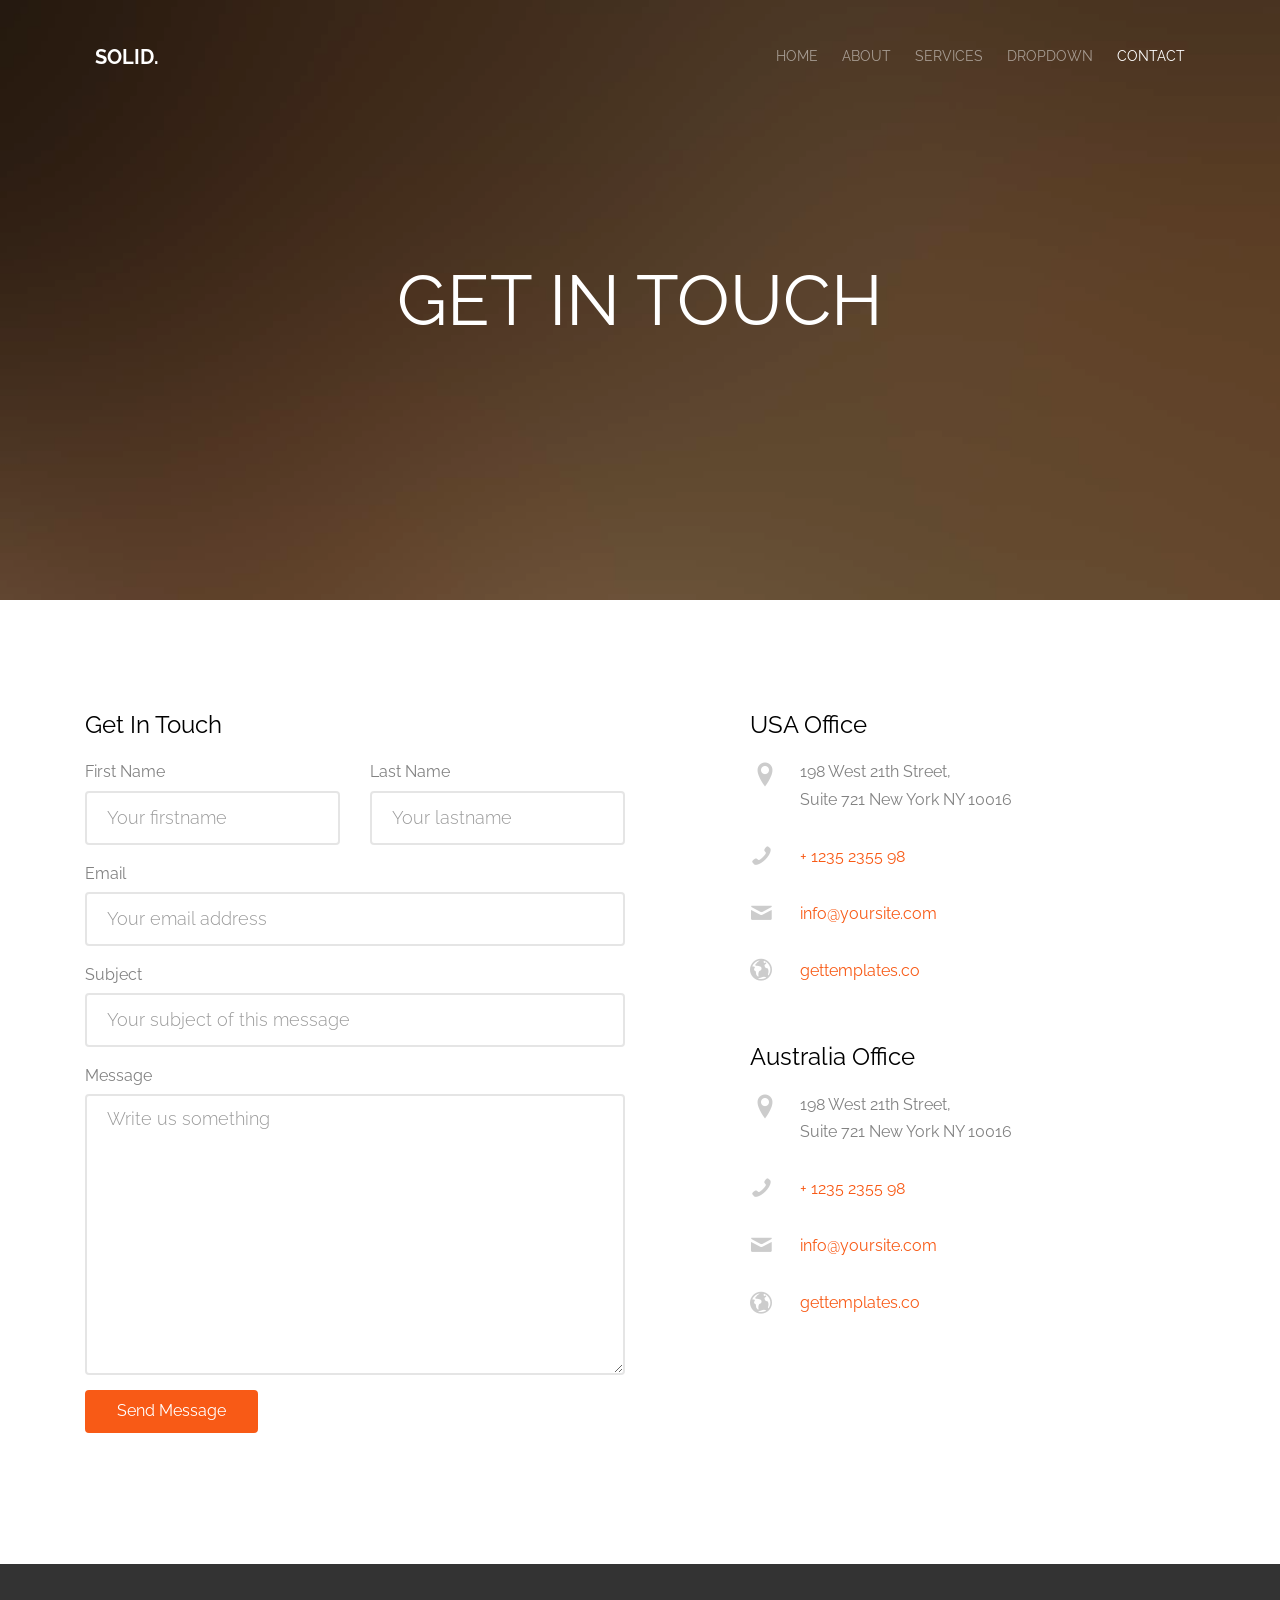
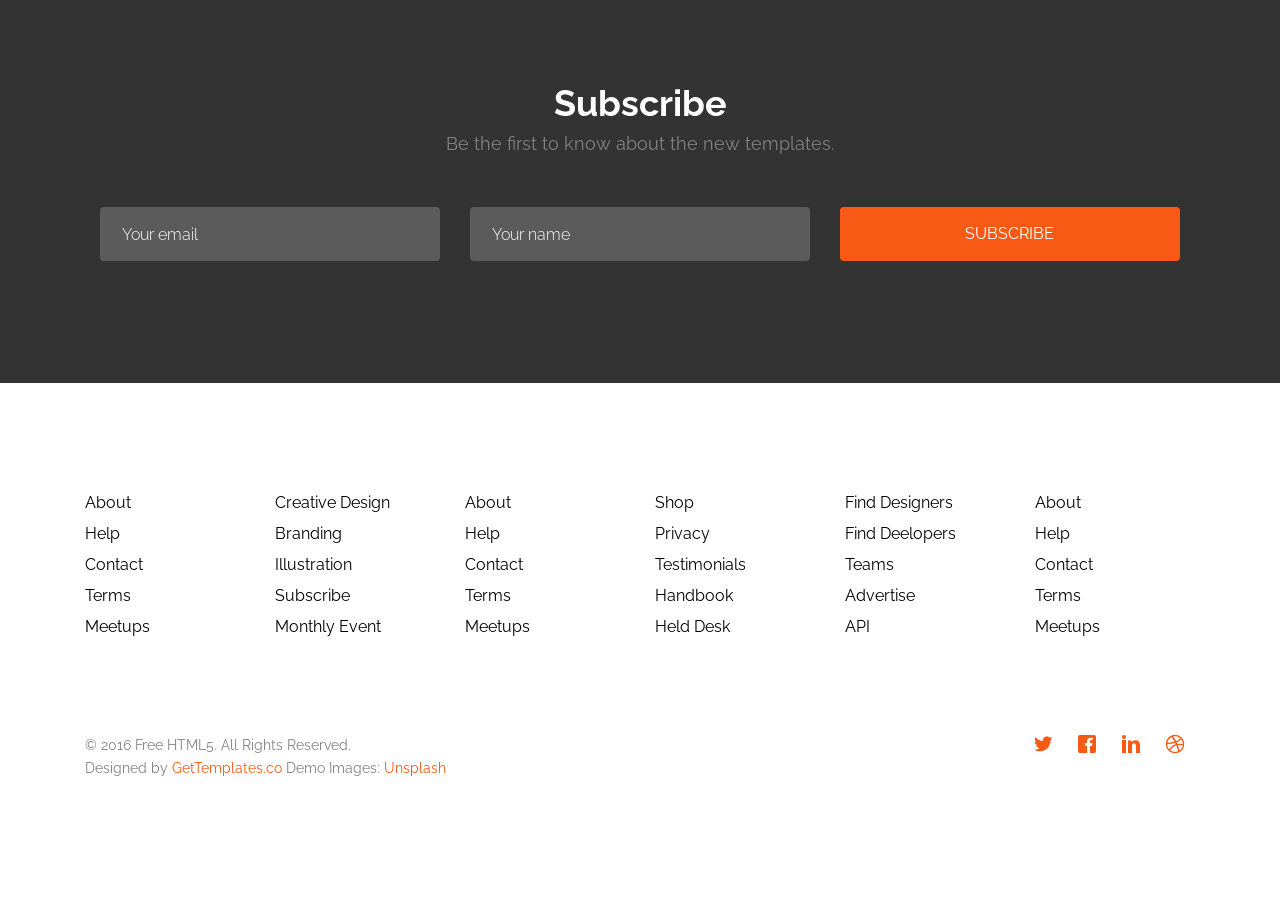
<file: contact.html>
<!DOCTYPE HTML>
<!--
	Solid by gettemplates.co
	Twitter: http://twitter.com/gettemplateco
	URL: http://gettemplates.co
-->
<html>
	<head>
	<meta charset="utf-8">
	<meta http-equiv="X-UA-Compatible" content="IE=edge">
	<title>Solid &mdash; Free Website Template, Free HTML5 Template by gettemplates.co</title>
	<meta name="viewport" content="width=device-width, initial-scale=1">
	<meta name="description" content="Free HTML5 Website Template by gettemplates.co" />
	<meta name="keywords" content="free website templates, free html5, free template, free bootstrap, free website template, html5, css3, mobile first, responsive" />
	<meta name="author" content="gettemplates.co" />

	

  	<!-- Facebook and Twitter integration -->
	<meta property="og:title" content=""/>
	<meta property="og:image" content=""/>
	<meta property="og:url" content=""/>
	<meta property="og:site_name" content=""/>
	<meta property="og:description" content=""/>
	<meta name="twitter:title" content="" />
	<meta name="twitter:image" content="" />
	<meta name="twitter:url" content="" />
	<meta name="twitter:card" content="" />

	<link href='https://fonts.googleapis.com/css?family=Raleway:400,300,600,400italic,700' rel='stylesheet' type='text/css'>
	
	<!-- Animate.css -->
	<link rel="stylesheet" href="css/animate.css">
	<!-- Icomoon Icon Fonts-->
	<link rel="stylesheet" href="css/icomoon.css">
	<!-- Bootstrap  -->
	<link rel="stylesheet" href="css/bootstrap.css">

	<!-- Magnific Popup -->
	<link rel="stylesheet" href="css/magnific-popup.css">

	<!-- Owl Carousel  -->
	<link rel="stylesheet" href="css/owl.carousel.min.css">
	<link rel="stylesheet" href="css/owl.theme.default.min.css">

	<!-- Theme style  -->
	<link rel="stylesheet" href="css/style.css">

	<!-- Modernizr JS -->
	<script src="js/modernizr-2.6.2.min.js"></script>
	<!-- FOR IE9 below -->
	<!--[if lt IE 9]>
	<script src="js/respond.min.js"></script>
	<![endif]-->

	</head>
	<body>
		
	<div class="gtco-loader"></div>
	
	<div id="page">
	<nav class="gtco-nav" role="navigation">
		<div class="gtco-container">
			<div class="row">
				<div class="col-xs-2">
					<div id="gtco-logo"><a href="index.html">Solid.</a></div>
				</div>
				<div class="col-xs-10 text-right menu-1">
					<ul>
						<li><a href="index.html">Home</a></li>
						<li><a href="about.html">About</a></li>
						<li class="has-dropdown">
							<a href="services.html">Services</a>
							<ul class="dropdown">
								<li><a href="#">Web Design</a></li>
								<li><a href="#">eCommerce</a></li>
								<li><a href="#">Branding</a></li>
								<li><a href="#">API</a></li>
							</ul>
						</li>
						<li class="has-dropdown">
							<a href="#">Dropdown</a>
							<ul class="dropdown">
								<li><a href="#">HTML5</a></li>
								<li><a href="#">CSS3</a></li>
								<li><a href="#">Sass</a></li>
								<li><a href="#">jQuery</a></li>
							</ul>
						</li>
						<li class="active"><a href="contact.html">Contact</a></li>
					</ul>
				</div>
			</div>
			
		</div>
	</nav>

	<header id="gtco-header" class="gtco-cover gtco-cover-sm" role="banner" style="background-image:url(images/img_bg_1.jpg);">
		<div class="overlay"></div>
		<div class="gtco-container">
			<div class="row">
				<div class="col-md-8 col-md-offset-2 text-center">
					<div class="display-t">
						<div class="display-tc animate-box" data-animate-effect="fadeIn">
							<h1>Get In Touch</h1>
						</div>
					</div>
				</div>
			</div>
		</div>
	</header>
	
	<div class="gtco-section">
		<div class="gtco-container">
			<div class="row">
				<div class="col-md-6 animate-box">
					<h3>Get In Touch</h3>
					<form action="#">
						<div class="row form-group">
							<div class="col-md-6">
								<label for="fname">First Name</label>
								<input type="text" id="fname" class="form-control" placeholder="Your firstname">
							</div>
							<div class="col-md-6">
								<label for="lname">Last Name</label>
								<input type="text" id="lname" class="form-control" placeholder="Your lastname">
							</div>
						</div>

						<div class="row form-group">
							<div class="col-md-12">
								<label for="email">Email</label>
								<input type="text" id="email" class="form-control" placeholder="Your email address">
							</div>
						</div>

						<div class="row form-group">
							<div class="col-md-12">
								<label for="subject">Subject</label>
								<input type="text" id="subject" class="form-control" placeholder="Your subject of this message">
							</div>
						</div>

						<div class="row form-group">
							<div class="col-md-12">
								<label for="message">Message</label>
								<textarea name="message" id="message" cols="30" rows="10" class="form-control" placeholder="Write us something"></textarea>
							</div>
						</div>
						<div class="form-group">
							<input type="submit" value="Send Message" class="btn btn-primary">
						</div>

					</form>		
				</div>
				<div class="col-md-5 col-md-push-1 animate-box">
					
					<div class="gtco-contact-info">
						<h3>USA Office</h3>
						<ul>
							<li class="address">198 West 21th Street, <br> Suite 721 New York NY 10016</li>
							<li class="phone"><a href="tel://1234567920">+ 1235 2355 98</a></li>
							<li class="email"><a href="mailto:info@yoursite.com">info@yoursite.com</a></li>
							<li class="url"><a href="http://gettemplates.co">gettemplates.co</a></li>
						</ul>
					</div>

					<div class="gtco-contact-info">
						<h3>Australia Office</h3>
						<ul>
							<li class="address">198 West 21th Street, <br> Suite 721 New York NY 10016</li>
							<li class="phone"><a href="tel://1234567920">+ 1235 2355 98</a></li>
							<li class="email"><a href="mailto:info@yoursite.com">info@yoursite.com</a></li>
							<li class="url"><a href="http://gettemplates.co">gettemplates.co</a></li>
						</ul>
					</div>

				</div>
			</div>
			
		</div>
	</div>
	
	<div id="gtco-subscribe">
		<div class="gtco-container">
			<div class="row animate-box">
				<div class="col-md-8 col-md-offset-2 text-center gtco-heading">
					<h2>Subscribe</h2>
					<p>Be the first to know about the new templates.</p>
				</div>
			</div>
			<div class="row animate-box">
				<div class="col-md-12">
					<form class="form-inline">
						<div class="col-md-4 col-sm-4">
							<div class="form-group">
								<label for="email" class="sr-only">Email</label>
								<input type="email" class="form-control" id="email" placeholder="Your email">
							</div>
						</div>
						<div class="col-md-4 col-sm-4">
							<div class="form-group">
								<label for="name" class="sr-only">Name</label>
								<input type="text" class="form-control" id="name" placeholder="Your name">
							</div>
						</div>
						<div class="col-md-4 col-sm-4">
							<button type="submit" class="btn btn-default btn-block">Subscribe</button>
						</div>
					</form>
				</div>
			</div>
		</div>
	</div>


	<footer id="gtco-footer" role="contentinfo">
		<div class="gtco-container">
			<div class="row row-pb-md">
				<div class="col-md-2 col-sm-4 col-xs-6 ">
					<ul class="gtco-footer-links">
						<li><a href="#">About</a></li>
						<li><a href="#">Help</a></li>
						<li><a href="#">Contact</a></li>
						<li><a href="#">Terms</a></li>
						<li><a href="#">Meetups</a></li>
					</ul>
				</div>
				<div class="col-md-2 col-sm-4 col-xs-6">
					<ul class="gtco-footer-links">
						<li><a href="#">Creative Design</a></li>
						<li><a href="#">Branding</a></li>
						<li><a href="#">Illustration</a></li>
						<li><a href="#">Subscribe</a></li>
						<li><a href="#">Monthly Event</a></li>
					</ul>
				</div>
				
				<div class="clearfix visible-xs-block"></div>

				<div class="col-md-2 col-sm-4 col-xs-6">
					<ul class="gtco-footer-links">
						<li><a href="#">About</a></li>
						<li><a href="#">Help</a></li>
						<li><a href="#">Contact</a></li>
						<li><a href="#">Terms</a></li>
						<li><a href="#">Meetups</a></li>
					</ul>
				</div>

				<div class="clearfix visible-sm-block"></div>

				<div class="col-md-2 col-sm-4 col-xs-6">
					<ul class="gtco-footer-links">
						<li><a href="#">Shop</a></li>
						<li><a href="#">Privacy</a></li>
						<li><a href="#">Testimonials</a></li>
						<li><a href="#">Handbook</a></li>
						<li><a href="#">Held Desk</a></li>
					</ul>
				</div>

				<div class="clearfix visible-xs-block"></div>

				<div class="col-md-2 col-sm-4 col-xs-6">
					<ul class="gtco-footer-links">
						<li><a href="#">Find Designers</a></li>
						<li><a href="#">Find Deelopers</a></li>
						<li><a href="#">Teams</a></li>
						<li><a href="#">Advertise</a></li>
						<li><a href="#">API</a></li>
					</ul>
				</div>

				<div class="col-md-2 col-sm-4 col-xs-6">
					<ul class="gtco-footer-links">
						<li><a href="#">About</a></li>
						<li><a href="#">Help</a></li>
						<li><a href="#">Contact</a></li>
						<li><a href="#">Terms</a></li>
						<li><a href="#">Meetups</a></li>
					</ul>
				</div>
				
			</div>

			<div class="row copyright">
				<div class="col-md-12">
					<p class="pull-left">
						<small class="block">&copy; 2016 Free HTML5. All Rights Reserved.</small> 
						<small class="block">Designed by <a href="http://gettemplates.co/" target="_blank">GetTemplates.co</a> Demo Images: <a href="http://unsplash.co/" target="_blank">Unsplash</a></small>
					</p>
					<p class="pull-right">
						<ul class="gtco-social-icons pull-right">
							<li><a href="#"><i class="icon-twitter"></i></a></li>
							<li><a href="#"><i class="icon-facebook"></i></a></li>
							<li><a href="#"><i class="icon-linkedin"></i></a></li>
							<li><a href="#"><i class="icon-dribbble"></i></a></li>
						</ul>
					</p>
				</div>
			</div>

		</div>
	</footer>
	</div>

	<div class="gototop js-top">
		<a href="#" class="js-gotop"><i class="icon-arrow-up"></i></a>
	</div>
	
	<!-- jQuery -->
	<script src="js/jquery.min.js"></script>
	<!-- jQuery Easing -->
	<script src="js/jquery.easing.1.3.js"></script>
	<!-- Bootstrap -->
	<script src="js/bootstrap.min.js"></script>
	<!-- Waypoints -->
	<script src="js/jquery.waypoints.min.js"></script>
	<!-- Carousel -->
	<script src="js/owl.carousel.min.js"></script>
	<!-- countTo -->
	<script src="js/jquery.countTo.js"></script>
	<!-- Magnific Popup -->
	<script src="js/jquery.magnific-popup.min.js"></script>
	<script src="js/magnific-popup-options.js"></script>
	<!-- Main -->
	<script src="js/main.js"></script>

	</body>
</html>
</file>
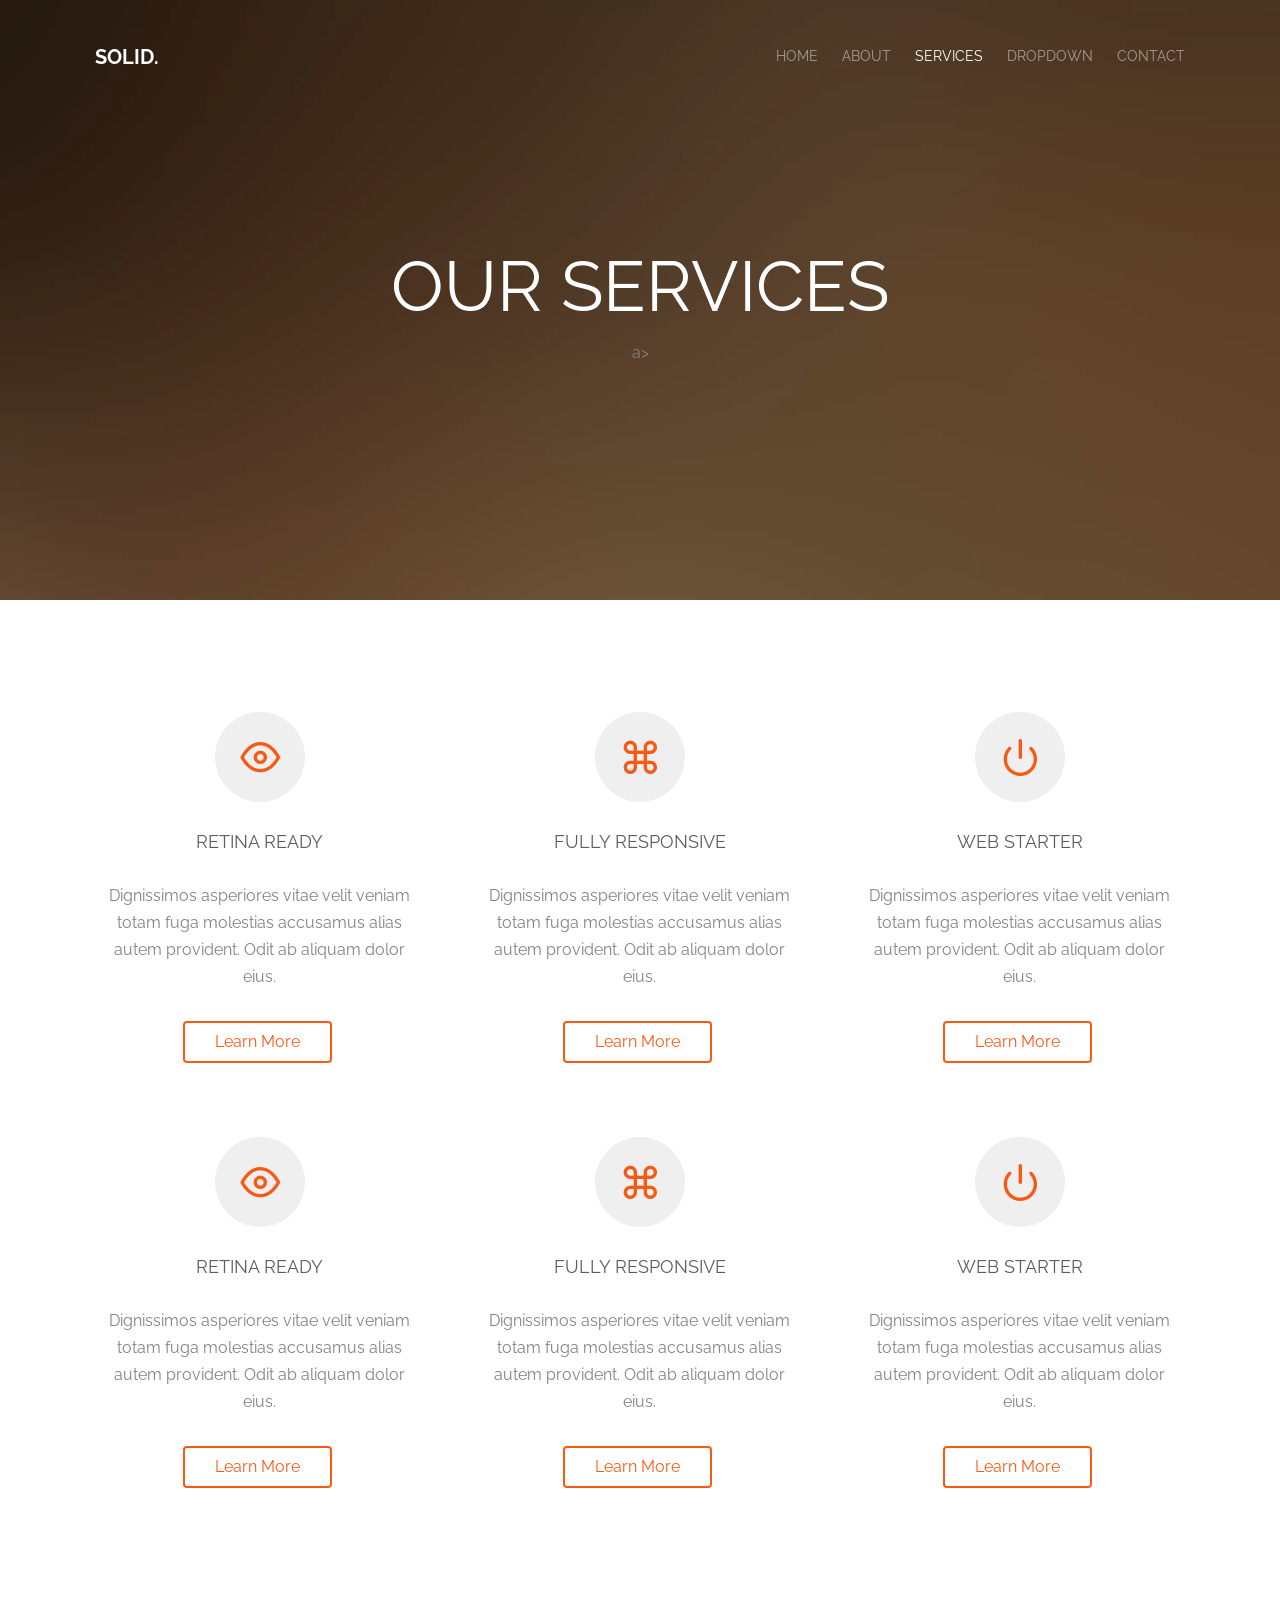
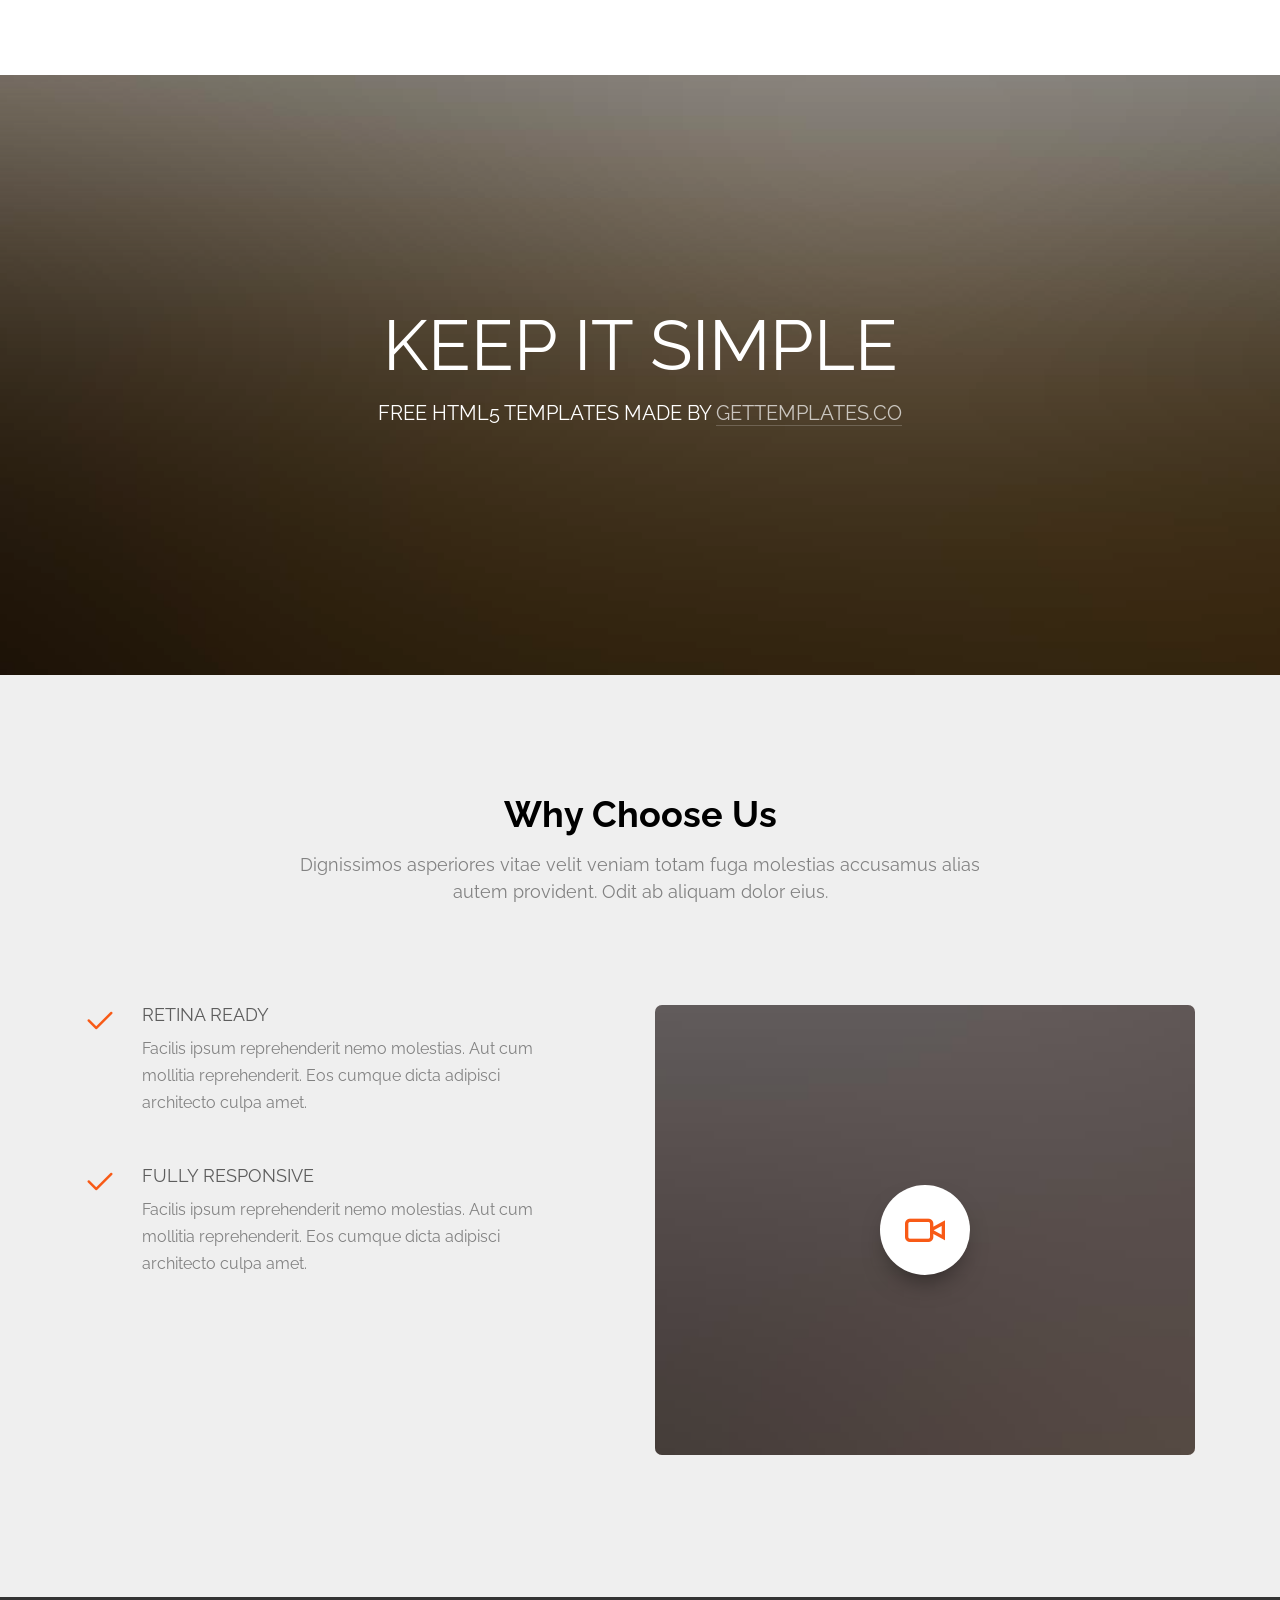
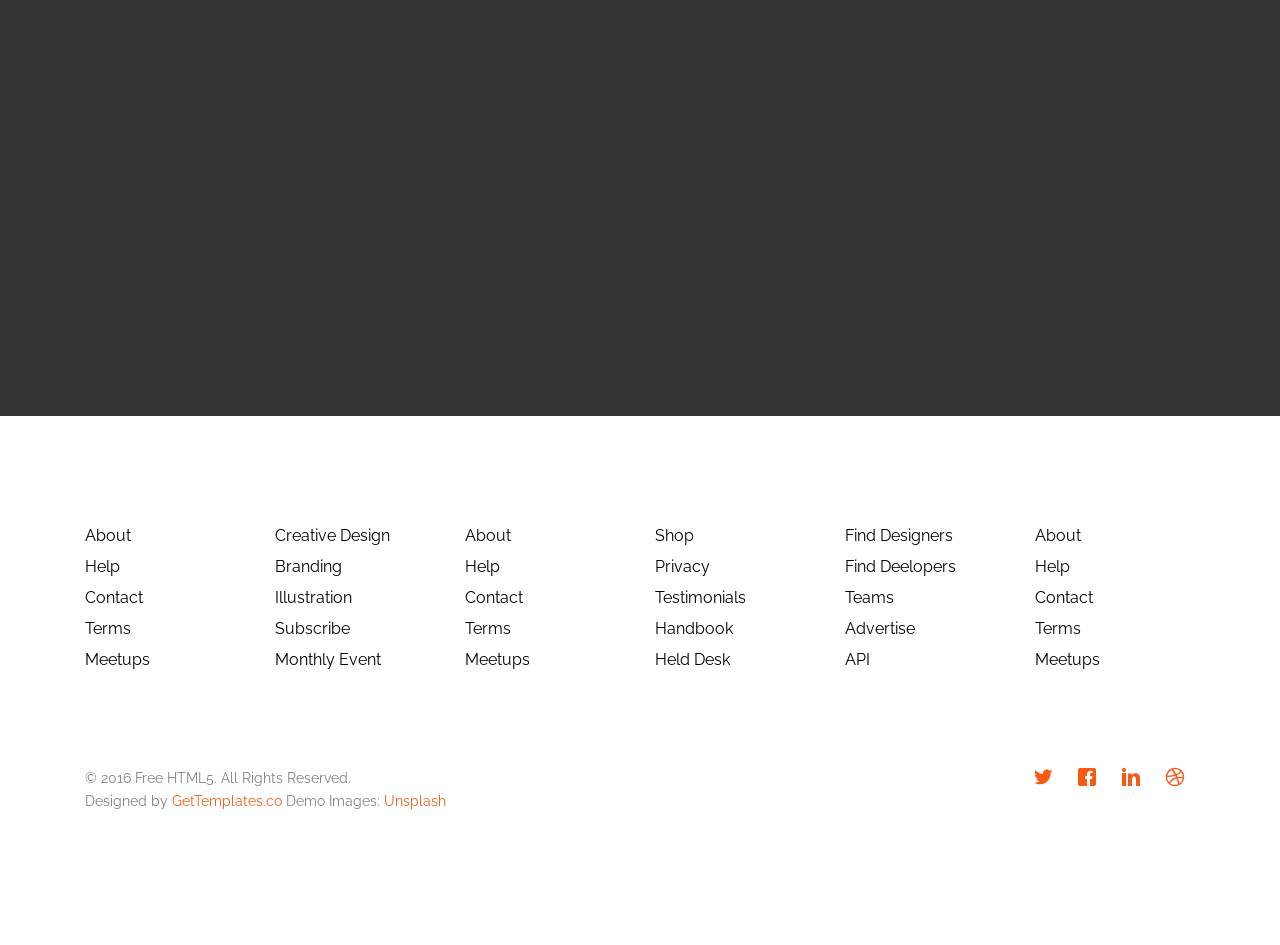
<file: services.html>
<!DOCTYPE HTML>
<!--
	Solid by gettemplates.co
	Twitter: http://twitter.com/gettemplateco
	URL: http://gettemplates.co
-->
<html>
	<head>
	<meta charset="utf-8">
	<meta http-equiv="X-UA-Compatible" content="IE=edge">
	<title>Solid &mdash; Free Website Template, Free HTML5 Template by gettemplates.co</title>
	<meta name="viewport" content="width=device-width, initial-scale=1">
	<meta name="description" content="Free HTML5 Website Template by gettemplates.co" />
	<meta name="keywords" content="free website templates, free html5, free template, free bootstrap, free website template, html5, css3, mobile first, responsive" />
	<meta name="author" content="gettemplates.co" />

  	<!-- Facebook and Twitter integration -->
	<meta property="og:title" content=""/>
	<meta property="og:image" content=""/>
	<meta property="og:url" content=""/>
	<meta property="og:site_name" content=""/>
	<meta property="og:description" content=""/>
	<meta name="twitter:title" content="" />
	<meta name="twitter:image" content="" />
	<meta name="twitter:url" content="" />
	<meta name="twitter:card" content="" />

	<link href='https://fonts.googleapis.com/css?family=Raleway:400,300,600,400italic,700' rel='stylesheet' type='text/css'>
	
	<!-- Animate.css -->
	<link rel="stylesheet" href="css/animate.css">
	<!-- Icomoon Icon Fonts-->
	<link rel="stylesheet" href="css/icomoon.css">
	<!-- Bootstrap  -->
	<link rel="stylesheet" href="css/bootstrap.css">

	<!-- Magnific Popup -->
	<link rel="stylesheet" href="css/magnific-popup.css">

	<!-- Owl Carousel  -->
	<link rel="stylesheet" href="css/owl.carousel.min.css">
	<link rel="stylesheet" href="css/owl.theme.default.min.css">

	<!-- Theme style  -->
	<link rel="stylesheet" href="css/style.css">

	<!-- Modernizr JS -->
	<script src="js/modernizr-2.6.2.min.js"></script>
	<!-- FOR IE9 below -->
	<!--[if lt IE 9]>
	<script src="js/respond.min.js"></script>
	<![endif]-->

	</head>
	<body>
		
	<div class="gtco-loader"></div>
	
	<div id="page">
	<nav class="gtco-nav" role="navigation">
		<div class="gtco-container">
			<div class="row">
				<div class="col-xs-2">
					<div id="gtco-logo"><a href="index.html">Solid.</a></div>
				</div>
				<div class="col-xs-10 text-right menu-1">
					<ul>
						<li><a href="index.html">Home</a></li>
						<li><a href="about.html">About</a></li>
						<li class="has-dropdown active">
							<a href="services.html">Services</a>
							<ul class="dropdown">
								<li><a href="#">Web Design</a></li>
								<li><a href="#">eCommerce</a></li>
								<li><a href="#">Branding</a></li>
								<li><a href="#">API</a></li>
							</ul>
						</li>
						<li class="has-dropdown">
							<a href="#">Dropdown</a>
							<ul class="dropdown">
								<li><a href="#">HTML5</a></li>
								<li><a href="#">CSS3</a></li>
								<li><a href="#">Sass</a></li>
								<li><a href="#">jQuery</a></li>
							</ul>
						</li>
						<li><a href="contact.html">Contact</a></li>
					</ul>
				</div>
			</div>
			
		</div>
	</nav>

	<header id="gtco-header" class="gtco-cover gtco-cover-sm" role="banner" style="background-image:url(images/img_bg_1.jpg);">
		<div class="overlay"></div>
		<div class="gtco-container">
			<div class="row">
				<div class="col-md-8 col-md-offset-2 text-center">
					<div class="display-t">
						<div class="display-tc animate-box" data-animate-effect="fadeIn">
							<h1>Our Services</h1>a></h2>
						</div>
					</div>
				</div>
			</div>
		</div>
	</header>
	
	<div id="gtco-features">
		<div class="gtco-container">
			<div class="row">
				<div class="col-md-4 col-sm-4 animate-box" data-animate-effect="fadeIn">
					<div class="feature-center">
						<span class="icon">
							<i class="icon-eye"></i>
						</span>
						<h3>Retina Ready</h3>
						<p>Dignissimos asperiores vitae velit veniam totam fuga molestias accusamus alias autem provident. Odit ab aliquam dolor eius.</p>
						<p><a href="#" class="btn btn-primary btn-outline">Learn More</a></p>
					</div>
				</div>
				<div class="col-md-4 col-sm-4 animate-box" data-animate-effect="fadeIn">
					<div class="feature-center">
						<span class="icon">
							<i class="icon-command"></i>
						</span>
						<h3>Fully Responsive</h3>
						<p>Dignissimos asperiores vitae velit veniam totam fuga molestias accusamus alias autem provident. Odit ab aliquam dolor eius.</p>
						<p><a href="#" class="btn btn-primary btn-outline">Learn More</a></p>
					</div>
				</div>
				<div class="col-md-4 col-sm-4 animate-box" data-animate-effect="fadeIn">
					<div class="feature-center">
						<span class="icon">
							<i class="icon-power"></i>
						</span>
						<h3>Web Starter</h3>
						<p>Dignissimos asperiores vitae velit veniam totam fuga molestias accusamus alias autem provident. Odit ab aliquam dolor eius.</p>
						<p><a href="#" class="btn btn-primary btn-outline">Learn More</a></p>
					</div>
				</div>

				<div class="col-md-4 col-sm-4 animate-box" data-animate-effect="fadeIn">
					<div class="feature-center">
						<span class="icon">
							<i class="icon-eye"></i>
						</span>
						<h3>Retina Ready</h3>
						<p>Dignissimos asperiores vitae velit veniam totam fuga molestias accusamus alias autem provident. Odit ab aliquam dolor eius.</p>
						<p><a href="#" class="btn btn-primary btn-outline">Learn More</a></p>
					</div>
				</div>
				<div class="col-md-4 col-sm-4 animate-box" data-animate-effect="fadeIn">
					<div class="feature-center">
						<span class="icon">
							<i class="icon-command"></i>
						</span>
						<h3>Fully Responsive</h3>
						<p>Dignissimos asperiores vitae velit veniam totam fuga molestias accusamus alias autem provident. Odit ab aliquam dolor eius.</p>
						<p><a href="#" class="btn btn-primary btn-outline">Learn More</a></p>
					</div>
				</div>
				<div class="col-md-4 col-sm-4 animate-box" data-animate-effect="fadeIn">
					<div class="feature-center">
						<span class="icon">
							<i class="icon-power"></i>
						</span>
						<h3>Web Starter</h3>
						<p>Dignissimos asperiores vitae velit veniam totam fuga molestias accusamus alias autem provident. Odit ab aliquam dolor eius.</p>
						<p><a href="#" class="btn btn-primary btn-outline">Learn More</a></p>
					</div>
				</div>

			</div>


		</div>
	</div>


	<div class="gtco-cover gtco-cover-sm" style="background-image:url(images/img_bg_3.jpg);">
		<div class="overlay"></div>
		<div class="gtco-container">
			<div class="row">
				<div class="col-md-8 col-md-offset-2 text-center">
					<div class="display-t">
						<div class="display-tc animate-box" data-animate-effect="fadeIn">
							<h1>Keep it simple</h1>
							<h2>Free html5 templates Made by <a href="http://gettemplates.co" target="_blank">gettemplates.co</a></h2>
						</div>
					</div>
				</div>
			</div>
		</div>
	</div>
	
	<div id="gtco-features-2">
		<div class="gtco-container">
			<div class="row">
				<div class="col-md-8 col-md-offset-2 text-center gtco-heading">
					<h2>Why Choose Us</h2>
					<p>Dignissimos asperiores vitae velit veniam totam fuga molestias accusamus alias autem provident. Odit ab aliquam dolor eius.</p>
				</div>
			</div>
			<div class="row">
				<div class="col-md-6">
					<div class="feature-left animate-box" data-animate-effect="fadeInLeft">
						<span class="icon">
							<i class="icon-check"></i>
						</span>
						<div class="feature-copy">
							<h3>Retina Ready</h3>
							<p>Facilis ipsum reprehenderit nemo molestias. Aut cum mollitia reprehenderit. Eos cumque dicta adipisci architecto culpa amet.</p>
						</div>
					</div>

					<div class="feature-left animate-box" data-animate-effect="fadeInLeft">
						<span class="icon">
							<i class="icon-check"></i>
						</span>
						<div class="feature-copy">
							<h3>Fully Responsive</h3>
							<p>Facilis ipsum reprehenderit nemo molestias. Aut cum mollitia reprehenderit. Eos cumque dicta adipisci architecto culpa amet.</p>
						</div>
					</div>

					<div class="feature-left animate-box" data-animate-effect="fadeInLeft">
						<span class="icon">
							<i class="icon-check"></i>
						</span>
						<div class="feature-copy">
							<h3>Ready To Use</h3>
							<p>Facilis ipsum reprehenderit nemo molestias. Aut cum mollitia reprehenderit. Eos cumque dicta adipisci architecto culpa amet.</p>
						</div>
					</div>

				</div>

				<div class="col-md-6">
					<div class="gtco-video gtco-bg" style="background-image: url(images/img_1.jpg); ">
						<a href="https://vimeo.com/channels/staffpicks/93951774" class="popup-vimeo"><i class="icon-video"></i></a>
						<div class="overlay"></div>
					</div>
				</div>
			</div>
		</div>
	</div>


	<div id="gtco-subscribe">
		<div class="gtco-container">
			<div class="row animate-box">
				<div class="col-md-8 col-md-offset-2 text-center gtco-heading">
					<h2>Subscribe</h2>
					<p>Be the first to know about the new templates.</p>
				</div>
			</div>
			<div class="row animate-box">
				<div class="col-md-12">
					<form class="form-inline">
						<div class="col-md-4 col-sm-4">
							<div class="form-group">
								<label for="email" class="sr-only">Email</label>
								<input type="email" class="form-control" id="email" placeholder="Your email">
							</div>
						</div>
						<div class="col-md-4 col-sm-4">
							<div class="form-group">
								<label for="name" class="sr-only">Name</label>
								<input type="text" class="form-control" id="name" placeholder="Your name">
							</div>
						</div>
						<div class="col-md-4 col-sm-4">
							<button type="submit" class="btn btn-default btn-block">Subscribe</button>
						</div>
					</form>
				</div>
			</div>
		</div>
	</div>

	<footer id="gtco-footer" role="contentinfo">
		<div class="gtco-container">
			<div class="row row-pb-md">
				<div class="col-md-2 col-sm-4 col-xs-6 ">
					<ul class="gtco-footer-links">
						<li><a href="#">About</a></li>
						<li><a href="#">Help</a></li>
						<li><a href="#">Contact</a></li>
						<li><a href="#">Terms</a></li>
						<li><a href="#">Meetups</a></li>
					</ul>
				</div>
				<div class="col-md-2 col-sm-4 col-xs-6">
					<ul class="gtco-footer-links">
						<li><a href="#">Creative Design</a></li>
						<li><a href="#">Branding</a></li>
						<li><a href="#">Illustration</a></li>
						<li><a href="#">Subscribe</a></li>
						<li><a href="#">Monthly Event</a></li>
					</ul>
				</div>
				
				<div class="clearfix visible-xs-block"></div>

				<div class="col-md-2 col-sm-4 col-xs-6">
					<ul class="gtco-footer-links">
						<li><a href="#">About</a></li>
						<li><a href="#">Help</a></li>
						<li><a href="#">Contact</a></li>
						<li><a href="#">Terms</a></li>
						<li><a href="#">Meetups</a></li>
					</ul>
				</div>

				<div class="clearfix visible-sm-block"></div>

				<div class="col-md-2 col-sm-4 col-xs-6">
					<ul class="gtco-footer-links">
						<li><a href="#">Shop</a></li>
						<li><a href="#">Privacy</a></li>
						<li><a href="#">Testimonials</a></li>
						<li><a href="#">Handbook</a></li>
						<li><a href="#">Held Desk</a></li>
					</ul>
				</div>

				<div class="clearfix visible-xs-block"></div>

				<div class="col-md-2 col-sm-4 col-xs-6">
					<ul class="gtco-footer-links">
						<li><a href="#">Find Designers</a></li>
						<li><a href="#">Find Deelopers</a></li>
						<li><a href="#">Teams</a></li>
						<li><a href="#">Advertise</a></li>
						<li><a href="#">API</a></li>
					</ul>
				</div>

				<div class="col-md-2 col-sm-4 col-xs-6">
					<ul class="gtco-footer-links">
						<li><a href="#">About</a></li>
						<li><a href="#">Help</a></li>
						<li><a href="#">Contact</a></li>
						<li><a href="#">Terms</a></li>
						<li><a href="#">Meetups</a></li>
					</ul>
				</div>
				
			</div>

			<div class="row copyright">
				<div class="col-md-12">
					<p class="pull-left">
						<small class="block">&copy; 2016 Free HTML5. All Rights Reserved.</small> 
						<small class="block">Designed by <a href="http://gettemplates.co/" target="_blank">GetTemplates.co</a> Demo Images: <a href="http://unsplash.co/" target="_blank">Unsplash</a></small>
					</p>
					<p class="pull-right">
						<ul class="gtco-social-icons pull-right">
							<li><a href="#"><i class="icon-twitter"></i></a></li>
							<li><a href="#"><i class="icon-facebook"></i></a></li>
							<li><a href="#"><i class="icon-linkedin"></i></a></li>
							<li><a href="#"><i class="icon-dribbble"></i></a></li>
						</ul>
					</p>
				</div>
			</div>

		</div>
	</footer>
	</div>

	<div class="gototop js-top">
		<a href="#" class="js-gotop"><i class="icon-arrow-up"></i></a>
	</div>
	
	<!-- jQuery -->
	<script src="js/jquery.min.js"></script>
	<!-- jQuery Easing -->
	<script src="js/jquery.easing.1.3.js"></script>
	<!-- Bootstrap -->
	<script src="js/bootstrap.min.js"></script>
	<!-- Waypoints -->
	<script src="js/jquery.waypoints.min.js"></script>
	<!-- Carousel -->
	<script src="js/owl.carousel.min.js"></script>
	<!-- countTo -->
	<script src="js/jquery.countTo.js"></script>
	<!-- Magnific Popup -->
	<script src="js/jquery.magnific-popup.min.js"></script>
	<script src="js/magnific-popup-options.js"></script>
	<!-- Main -->
	<script src="js/main.js"></script>

	</body>
</html>
</file>
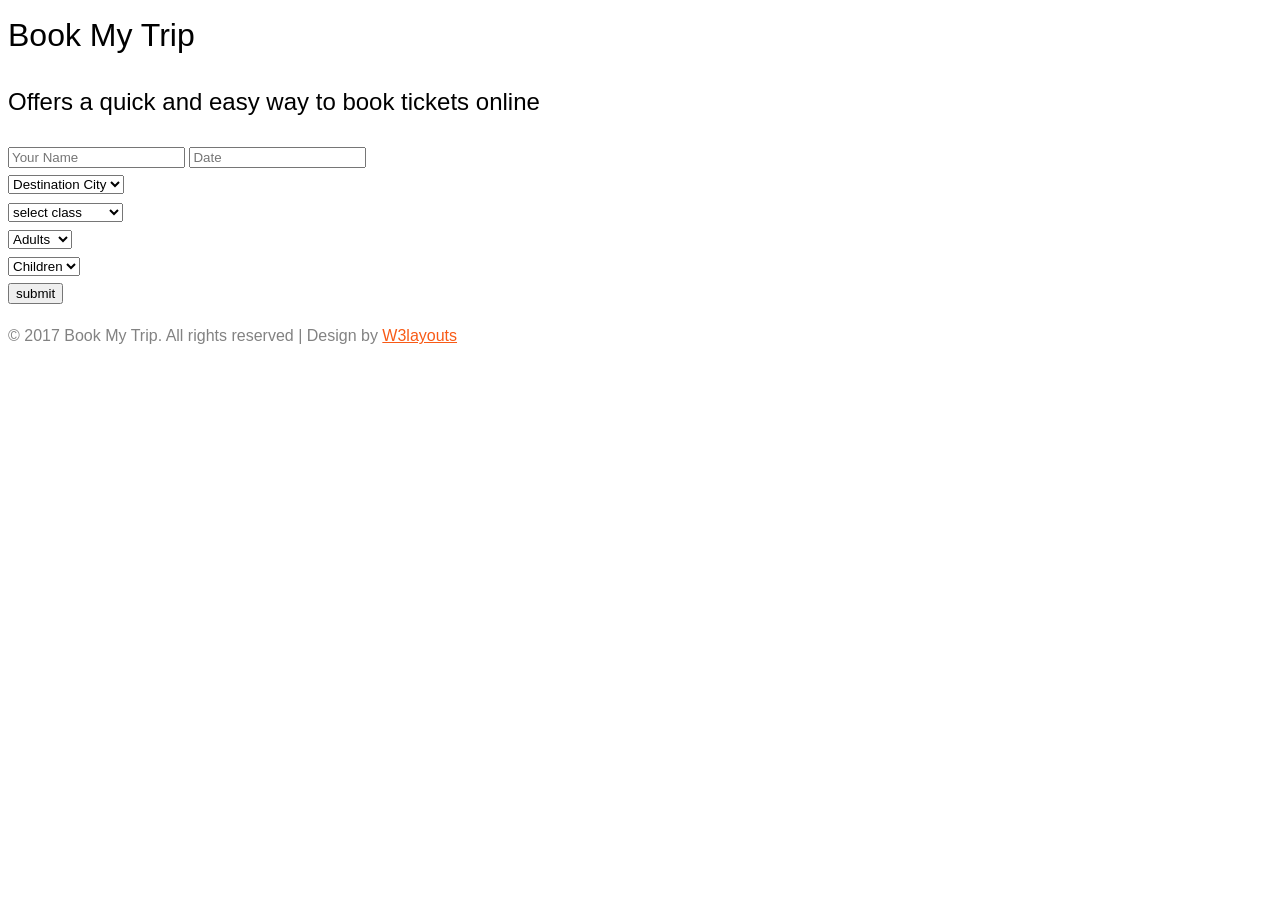
<file: t.html>
<!--
Author: W3layouts
Author URL: http://w3layouts.com
License: Creative Commons Attribution 3.0 Unported
License URL: http://creativecommons.org/licenses/by/3.0/
-->
<!DOCTYPE html>
<html>
<head>
<title>Book My Trip Flat Responsive Widget Template :: w3layouts</title>
<!-- custom-theme -->
<meta name="viewport" content="width=device-width, initial-scale=1">
<meta http-equiv="Content-Type" content="text/html; charset=utf-8" />
<meta name="keywords" content="Book My Trip web template Responsive, Login form web template,Flat Pricing tables,Flat Drop downs  Sign up Web Templates, Flat Web Templates, Login sign up Responsive web template, SmartPhone Compatible web template, free webdesigns for Nokia, Samsung, LG, SonyEricsson, Motorola web design" />
<script type="application/x-javascript"> addEventListener("load", function() { setTimeout(hideURLbar, 0); }, false);
		function hideURLbar(){ window.scrollTo(0,1); } </script>
<!-- //custom-theme -->
<script type="text/javascript" src="js/jquery-1.11.1.min.js"></script>
<!-- stylesheet -->
<link href="css/style.css" rel="stylesheet" type="text/css" media="all" />
<link href="//fonts.googleapis.com/css?family=Asap:400,400i,500,500i,700,700i" rel="stylesheet">
<!-- //stylesheet -->
</head>
<body class="bg agileinfo">
   <h1 class="agile_head text-center">Book My Trip</h1>
     <div class="container w3">
		<form action="#" method="post" class="agile_form">
		   <h2 class="w3layouts text-center">Offers a quick and easy way to book tickets online</h2>
		   
		   
			<div class="clear"></div>
			<input type="text" placeholder="Your Name" name="name" class="name agileits" required=""/>
			<input placeholder="Date" class="date" id="datepicker" type="text" value="" onfocus="this.value = '';" onblur="if (this.value == '') {this.value = '';}" required=""/>
			<div class="list_agileits_w3layouts">
				<div class="section_class_agileits sec-left">
				  <select>
					<option value="0">Destination City</option>
					<option value="1">city1</option>
					<option value="2">city2</option>
					<option value="3">city3</option>
					<option value="4">city4</option>
				  </select>
				</div>
				<div class="section_class_agileits sec-right">
				  <select>
					<option value="0">select class</option>
					<option value="1">Any</option>
					<option value="3">Economy Class</option>
					<option value="2"> Business Class</option>
					<option value="1">First Class</option>
				  </select>
				</div>	
				<div class="clear"></div>
			</div>	
			<div class="list_agileits_w3layouts">
				<div class="section_class_agileits sec-left">
				 <select>
					<option value="0">Adults</option>
					<option value="1">0</option>
					<option value="2">1</option>
					<option value="3"> 2</option>
					<option value="4">3 or 3+</option>
				 </select>
				</div>	
				<div class="section_class_agileits sec-right">
				  <select>
					<option value="0">Children</option>
					<option value="1">0</option>
					<option value="2">1</option>
					<option value="3"> 2</option>
					<option value="4">3 or 3+</option>
				 </select>
				</div>
				<div class="clear"></div>
            </div>				
			<div class="submit">
			  <input type="submit" value="submit">
			</div>  
		</form>	
	</div>	
	<div class="agileits_w3layouts_copyright text-center">
			<p>© 2017 Book My Trip. All rights reserved | Design by <a href="//w3layouts.com/">W3layouts</a></p>
	</div>
<!--start-date-piker-->
		<link rel="stylesheet" href="css/jquery-ui.css" />
		<script src="js/jquery-ui.js"></script>
			<script>
				$(function() {
				$( "#datepicker,#datepicker1" ).datepicker();
				});
			</script>
<!-- /End-date-piker -->		
</body>
</html>
</file>
<file: css/icomoon.css>
@font-face {
  font-family: 'icomoon';
  src:  url('../fonts/icomoon/icomoon.eot?6iuir');
  src:  url('../fonts/icomoon/icomoon.eot?6iuir#iefix') format('embedded-opentype'),
    url('../fonts/icomoon/icomoon.ttf?6iuir') format('truetype'),
    url('../fonts/icomoon/icomoon.woff?6iuir') format('woff'),
    url('../fonts/icomoon/icomoon.svg?6iuir#icomoon') format('svg');
  font-weight: normal;
  font-style: normal;
}

[class^="icon-"], [class*=" icon-"] {
  /* use !important to prevent issues with browser extensions that change fonts */
  font-family: 'icomoon' !important;
  speak: none;
  font-style: normal;
  font-weight: normal;
  font-variant: normal;
  text-transform: none;
  line-height: 1;

  /* Better Font Rendering =========== */
  -webkit-font-smoothing: antialiased;
  -moz-osx-font-smoothing: grayscale;
}

.icon-eye:before {
  content: "\e000";
}
.icon-paper-clip:before {
  content: "\e001";
}
.icon-mail:before {
  content: "\e002";
}
.icon-toggle:before {
  content: "\e003";
}
.icon-layout:before {
  content: "\e004";
}
.icon-link:before {
  content: "\e005";
}
.icon-bell:before {
  content: "\e006";
}
.icon-lock:before {
  content: "\e007";
}
.icon-unlock:before {
  content: "\e008";
}
.icon-ribbon:before {
  content: "\e009";
}
.icon-image:before {
  content: "\e010";
}
.icon-signal:before {
  content: "\e011";
}
.icon-target:before {
  content: "\e012";
}
.icon-clipboard:before {
  content: "\e013";
}
.icon-clock:before {
  content: "\e014";
}
.icon-watch:before {
  content: "\e015";
}
.icon-air-play:before {
  content: "\e016";
}
.icon-camera:before {
  content: "\e017";
}
.icon-video:before {
  content: "\e018";
}
.icon-disc:before {
  content: "\e019";
}
.icon-printer:before {
  content: "\e020";
}
.icon-monitor:before {
  content: "\e021";
}
.icon-server:before {
  content: "\e022";
}
.icon-cog:before {
  content: "\e023";
}
.icon-heart:before {
  content: "\e024";
}
.icon-paragraph:before {
  content: "\e025";
}
.icon-align-justify:before {
  content: "\e026";
}
.icon-align-left:before {
  content: "\e027";
}
.icon-align-center:before {
  content: "\e028";
}
.icon-align-right:before {
  content: "\e029";
}
.icon-book:before {
  content: "\e030";
}
.icon-layers:before {
  content: "\e031";
}
.icon-stack:before {
  content: "\e032";
}
.icon-stack-2:before {
  content: "\e033";
}
.icon-paper:before {
  content: "\e034";
}
.icon-paper-stack:before {
  content: "\e035";
}
.icon-search:before {
  content: "\e036";
}
.icon-zoom-in:before {
  content: "\e037";
}
.icon-zoom-out:before {
  content: "\e038";
}
.icon-reply:before {
  content: "\e039";
}
.icon-circle-plus:before {
  content: "\e040";
}
.icon-circle-minus:before {
  content: "\e041";
}
.icon-circle-check:before {
  content: "\e042";
}
.icon-circle-cross:before {
  content: "\e043";
}
.icon-square-plus:before {
  content: "\e044";
}
.icon-square-minus:before {
  content: "\e045";
}
.icon-square-check:before {
  content: "\e046";
}
.icon-square-cross:before {
  content: "\e047";
}
.icon-microphone:before {
  content: "\e048";
}
.icon-record:before {
  content: "\e049";
}
.icon-skip-back:before {
  content: "\e050";
}
.icon-rewind:before {
  content: "\e051";
}
.icon-play:before {
  content: "\e052";
}
.icon-pause:before {
  content: "\e053";
}
.icon-stop:before {
  content: "\e054";
}
.icon-fast-forward:before {
  content: "\e055";
}
.icon-skip-forward:before {
  content: "\e056";
}
.icon-shuffle:before {
  content: "\e057";
}
.icon-repeat:before {
  content: "\e058";
}
.icon-folder:before {
  content: "\e059";
}
.icon-umbrella:before {
  content: "\e060";
}
.icon-moon:before {
  content: "\e061";
}
.icon-thermometer:before {
  content: "\e062";
}
.icon-drop:before {
  content: "\e063";
}
.icon-sun:before {
  content: "\e064";
}
.icon-cloud:before {
  content: "\e065";
}
.icon-cloud-upload:before {
  content: "\e066";
}
.icon-cloud-download:before {
  content: "\e067";
}
.icon-upload:before {
  content: "\e068";
}
.icon-download:before {
  content: "\e069";
}
.icon-location:before {
  content: "\e070";
}
.icon-location-2:before {
  content: "\e071";
}
.icon-map:before {
  content: "\e072";
}
.icon-battery:before {
  content: "\e073";
}
.icon-head:before {
  content: "\e074";
}
.icon-briefcase:before {
  content: "\e075";
}
.icon-speech-bubble:before {
  content: "\e076";
}
.icon-anchor:before {
  content: "\e077";
}
.icon-globe:before {
  content: "\e078";
}
.icon-box:before {
  content: "\e079";
}
.icon-reload:before {
  content: "\e080";
}
.icon-share:before {
  content: "\e081";
}
.icon-marquee:before {
  content: "\e082";
}
.icon-marquee-plus:before {
  content: "\e083";
}
.icon-marquee-minus:before {
  content: "\e084";
}
.icon-tag:before {
  content: "\e085";
}
.icon-power:before {
  content: "\e086";
}
.icon-command:before {
  content: "\e087";
}
.icon-alt:before {
  content: "\e088";
}
.icon-esc:before {
  content: "\e089";
}
.icon-bar-graph:before {
  content: "\e090";
}
.icon-bar-graph-2:before {
  content: "\e091";
}
.icon-pie-graph:before {
  content: "\e092";
}
.icon-star:before {
  content: "\e093";
}
.icon-arrow-left:before {
  content: "\e094";
}
.icon-arrow-right:before {
  content: "\e095";
}
.icon-arrow-up:before {
  content: "\e096";
}
.icon-arrow-down:before {
  content: "\e097";
}
.icon-volume:before {
  content: "\e098";
}
.icon-mute:before {
  content: "\e099";
}
.icon-content-right:before {
  content: "\e100";
}
.icon-content-left:before {
  content: "\e101";
}
.icon-grid:before {
  content: "\e102";
}
.icon-grid-2:before {
  content: "\e103";
}
.icon-columns:before {
  content: "\e104";
}
.icon-loader:before {
  content: "\e105";
}
.icon-bag:before {
  content: "\e106";
}
.icon-ban:before {
  content: "\e107";
}
.icon-flag:before {
  content: "\e108";
}
.icon-trash:before {
  content: "\e109";
}
.icon-expand:before {
  content: "\e110";
}
.icon-contract:before {
  content: "\e111";
}
.icon-maximize:before {
  content: "\e112";
}
.icon-minimize:before {
  content: "\e113";
}
.icon-plus:before {
  content: "\e114";
}
.icon-minus:before {
  content: "\e115";
}
.icon-check:before {
  content: "\e116";
}
.icon-cross:before {
  content: "\e117";
}
.icon-move:before {
  content: "\e118";
}
.icon-delete:before {
  content: "\e119";
}
.icon-menu:before {
  content: "\e120";
}
.icon-archive:before {
  content: "\e121";
}
.icon-inbox:before {
  content: "\e122";
}
.icon-outbox:before {
  content: "\e123";
}
.icon-file:before {
  content: "\e124";
}
.icon-file-add:before {
  content: "\e125";
}
.icon-file-subtract:before {
  content: "\e126";
}
.icon-help:before {
  content: "\e127";
}
.icon-open:before {
  content: "\e128";
}
.icon-ellipsis:before {
  content: "\e129";
}
.icon-add-to-list:before {
  content: "\e900";
}
.icon-classic-computer:before {
  content: "\e901";
}
.icon-controller-fast-backward:before {
  content: "\e902";
}
.icon-creative-commons-attribution:before {
  content: "\e903";
}
.icon-creative-commons-noderivs:before {
  content: "\e904";
}
.icon-creative-commons-noncommercial-eu:before {
  content: "\e905";
}
.icon-creative-commons-noncommercial-us:before {
  content: "\e906";
}
.icon-creative-commons-public-domain:before {
  content: "\e907";
}
.icon-creative-commons-remix:before {
  content: "\e908";
}
.icon-creative-commons-share:before {
  content: "\e909";
}
.icon-creative-commons-sharealike:before {
  content: "\e90a";
}
.icon-creative-commons:before {
  content: "\e90b";
}
.icon-document-landscape:before {
  content: "\e90c";
}
.icon-remove-user:before {
  content: "\e90d";
}
.icon-warning:before {
  content: "\e90e";
}
.icon-arrow-bold-down:before {
  content: "\e90f";
}
.icon-arrow-bold-left:before {
  content: "\e910";
}
.icon-arrow-bold-right:before {
  content: "\e911";
}
.icon-arrow-bold-up:before {
  content: "\e912";
}
.icon-arrow-down2:before {
  content: "\e913";
}
.icon-arrow-left2:before {
  content: "\e914";
}
.icon-arrow-long-down:before {
  content: "\e915";
}
.icon-arrow-long-left:before {
  content: "\e916";
}
.icon-arrow-long-right:before {
  content: "\e917";
}
.icon-arrow-long-up:before {
  content: "\e918";
}
.icon-arrow-right2:before {
  content: "\e919";
}
.icon-arrow-up2:before {
  content: "\e91a";
}
.icon-arrow-with-circle-down:before {
  content: "\e91b";
}
.icon-arrow-with-circle-left:before {
  content: "\e91c";
}
.icon-arrow-with-circle-right:before {
  content: "\e91d";
}
.icon-arrow-with-circle-up:before {
  content: "\e91e";
}
.icon-bookmark:before {
  content: "\e91f";
}
.icon-bookmarks:before {
  content: "\e920";
}
.icon-chevron-down:before {
  content: "\e921";
}
.icon-chevron-left:before {
  content: "\e922";
}
.icon-chevron-right:before {
  content: "\e923";
}
.icon-chevron-small-down:before {
  content: "\e924";
}
.icon-chevron-small-left:before {
  content: "\e925";
}
.icon-chevron-small-right:before {
  content: "\e926";
}
.icon-chevron-small-up:before {
  content: "\e927";
}
.icon-chevron-thin-down:before {
  content: "\e928";
}
.icon-chevron-thin-left:before {
  content: "\e929";
}
.icon-chevron-thin-right:before {
  content: "\e92a";
}
.icon-chevron-thin-up:before {
  content: "\e92b";
}
.icon-chevron-up:before {
  content: "\e92c";
}
.icon-chevron-with-circle-down:before {
  content: "\e92d";
}
.icon-chevron-with-circle-left:before {
  content: "\e92e";
}
.icon-chevron-with-circle-right:before {
  content: "\e92f";
}
.icon-chevron-with-circle-up:before {
  content: "\e930";
}
.icon-cloud2:before {
  content: "\e931";
}
.icon-controller-fast-forward:before {
  content: "\e932";
}
.icon-controller-jump-to-start:before {
  content: "\e933";
}
.icon-controller-next:before {
  content: "\e934";
}
.icon-controller-paus:before {
  content: "\e935";
}
.icon-controller-play:before {
  content: "\e936";
}
.icon-controller-record:before {
  content: "\e937";
}
.icon-controller-stop:before {
  content: "\e938";
}
.icon-controller-volume:before {
  content: "\e939";
}
.icon-dot-single:before {
  content: "\e93a";
}
.icon-dots-three-horizontal:before {
  content: "\e93b";
}
.icon-dots-three-vertical:before {
  content: "\e93c";
}
.icon-dots-two-horizontal:before {
  content: "\e93d";
}
.icon-dots-two-vertical:before {
  content: "\e93e";
}
.icon-download2:before {
  content: "\e93f";
}
.icon-emoji-flirt:before {
  content: "\e940";
}
.icon-flow-branch:before {
  content: "\e941";
}
.icon-flow-cascade:before {
  content: "\e942";
}
.icon-flow-line:before {
  content: "\e943";
}
.icon-flow-parallel:before {
  content: "\e944";
}
.icon-flow-tree:before {
  content: "\e945";
}
.icon-install:before {
  content: "\e946";
}
.icon-layers2:before {
  content: "\e947";
}
.icon-open-book:before {
  content: "\e948";
}
.icon-resize-100:before {
  content: "\e949";
}
.icon-resize-full-screen:before {
  content: "\e94a";
}
.icon-save:before {
  content: "\e94b";
}
.icon-select-arrows:before {
  content: "\e94c";
}
.icon-sound-mute:before {
  content: "\e94d";
}
.icon-sound:before {
  content: "\e94e";
}
.icon-trash2:before {
  content: "\e94f";
}
.icon-triangle-down:before {
  content: "\e950";
}
.icon-triangle-left:before {
  content: "\e951";
}
.icon-triangle-right:before {
  content: "\e952";
}
.icon-triangle-up:before {
  content: "\e953";
}
.icon-uninstall:before {
  content: "\e954";
}
.icon-upload-to-cloud:before {
  content: "\e955";
}
.icon-upload2:before {
  content: "\e956";
}
.icon-add-user:before {
  content: "\e957";
}
.icon-address:before {
  content: "\e958";
}
.icon-adjust:before {
  content: "\e959";
}
.icon-air:before {
  content: "\e95a";
}
.icon-aircraft-landing:before {
  content: "\e95b";
}
.icon-aircraft-take-off:before {
  content: "\e95c";
}
.icon-aircraft:before {
  content: "\e95d";
}
.icon-align-bottom:before {
  content: "\e95e";
}
.icon-align-horizontal-middle:before {
  content: "\e95f";
}
.icon-align-left2:before {
  content: "\e960";
}
.icon-align-right2:before {
  content: "\e961";
}
.icon-align-top:before {
  content: "\e962";
}
.icon-align-vertical-middle:before {
  content: "\e963";
}
.icon-archive2:before {
  content: "\e964";
}
.icon-area-graph:before {
  content: "\e965";
}
.icon-attachment:before {
  content: "\e966";
}
.icon-awareness-ribbon:before {
  content: "\e967";
}
.icon-back-in-time:before {
  content: "\e968";
}
.icon-back:before {
  content: "\e969";
}
.icon-bar-graph2:before {
  content: "\e96a";
}
.icon-battery2:before {
  content: "\e96b";
}
.icon-beamed-note:before {
  content: "\e96c";
}
.icon-bell2:before {
  content: "\e96d";
}
.icon-blackboard:before {
  content: "\e96e";
}
.icon-block:before {
  content: "\e96f";
}
.icon-book2:before {
  content: "\e970";
}
.icon-bowl:before {
  content: "\e971";
}
.icon-box2:before {
  content: "\e972";
}
.icon-briefcase2:before {
  content: "\e973";
}
.icon-browser:before {
  content: "\e974";
}
.icon-brush:before {
  content: "\e975";
}
.icon-bucket:before {
  content: "\e976";
}
.icon-cake:before {
  content: "\e977";
}
.icon-calculator:before {
  content: "\e978";
}
.icon-calendar:before {
  content: "\e979";
}
.icon-camera2:before {
  content: "\e97a";
}
.icon-ccw:before {
  content: "\e97b";
}
.icon-chat:before {
  content: "\e97c";
}
.icon-check2:before {
  content: "\e97d";
}
.icon-circle-with-cross:before {
  content: "\e97e";
}
.icon-circle-with-minus:before {
  content: "\e97f";
}
.icon-circle-with-plus:before {
  content: "\e980";
}
.icon-circle:before {
  content: "\e981";
}
.icon-circular-graph:before {
  content: "\e982";
}
.icon-clapperboard:before {
  content: "\e983";
}
.icon-clipboard2:before {
  content: "\e984";
}
.icon-clock2:before {
  content: "\e985";
}
.icon-code:before {
  content: "\e986";
}
.icon-cog2:before {
  content: "\e987";
}
.icon-colours:before {
  content: "\e988";
}
.icon-compass:before {
  content: "\e989";
}
.icon-copy:before {
  content: "\e98a";
}
.icon-credit-card:before {
  content: "\e98b";
}
.icon-credit:before {
  content: "\e98c";
}
.icon-cross2:before {
  content: "\e98d";
}
.icon-cup:before {
  content: "\e98e";
}
.icon-cw:before {
  content: "\e98f";
}
.icon-cycle:before {
  content: "\e990";
}
.icon-database:before {
  content: "\e991";
}
.icon-dial-pad:before {
  content: "\e992";
}
.icon-direction:before {
  content: "\e993";
}
.icon-document:before {
  content: "\e994";
}
.icon-documents:before {
  content: "\e995";
}
.icon-drink:before {
  content: "\e996";
}
.icon-drive:before {
  content: "\e997";
}
.icon-drop2:before {
  content: "\e998";
}
.icon-edit:before {
  content: "\e999";
}
.icon-email:before {
  content: "\e99a";
}
.icon-emoji-happy:before {
  content: "\e99b";
}
.icon-emoji-neutral:before {
  content: "\e99c";
}
.icon-emoji-sad:before {
  content: "\e99d";
}
.icon-erase:before {
  content: "\e99e";
}
.icon-eraser:before {
  content: "\e99f";
}
.icon-export:before {
  content: "\e9a0";
}
.icon-eye2:before {
  content: "\e9a1";
}
.icon-feather:before {
  content: "\e9a2";
}
.icon-flag2:before {
  content: "\e9a3";
}
.icon-flash:before {
  content: "\e9a4";
}
.icon-flashlight:before {
  content: "\e9a5";
}
.icon-flat-brush:before {
  content: "\e9a6";
}
.icon-folder-images:before {
  content: "\e9a7";
}
.icon-folder-music:before {
  content: "\e9a8";
}
.icon-folder-video:before {
  content: "\e9a9";
}
.icon-folder2:before {
  content: "\e9aa";
}
.icon-forward:before {
  content: "\e9ab";
}
.icon-funnel:before {
  content: "\e9ac";
}
.icon-game-controller:before {
  content: "\e9ad";
}
.icon-gauge:before {
  content: "\e9ae";
}
.icon-globe2:before {
  content: "\e9af";
}
.icon-graduation-cap:before {
  content: "\e9b0";
}
.icon-grid2:before {
  content: "\e9b1";
}
.icon-hair-cross:before {
  content: "\e9b2";
}
.icon-hand:before {
  content: "\e9b3";
}
.icon-heart-outlined:before {
  content: "\e9b4";
}
.icon-heart2:before {
  content: "\e9b5";
}
.icon-help-with-circle:before {
  content: "\e9b6";
}
.icon-help2:before {
  content: "\e9b7";
}
.icon-home:before {
  content: "\e9b8";
}
.icon-hour-glass:before {
  content: "\e9b9";
}
.icon-image-inverted:before {
  content: "\e9ba";
}
.icon-image2:before {
  content: "\e9bb";
}
.icon-images:before {
  content: "\e9bc";
}
.icon-inbox2:before {
  content: "\e9bd";
}
.icon-infinity:before {
  content: "\e9be";
}
.icon-info-with-circle:before {
  content: "\e9bf";
}
.icon-info:before {
  content: "\e9c0";
}
.icon-key:before {
  content: "\e9c1";
}
.icon-keyboard:before {
  content: "\e9c2";
}
.icon-lab-flask:before {
  content: "\e9c3";
}
.icon-landline:before {
  content: "\e9c4";
}
.icon-language:before {
  content: "\e9c5";
}
.icon-laptop:before {
  content: "\e9c6";
}
.icon-leaf:before {
  content: "\e9c7";
}
.icon-level-down:before {
  content: "\e9c8";
}
.icon-level-up:before {
  content: "\e9c9";
}
.icon-lifebuoy:before {
  content: "\e9ca";
}
.icon-light-bulb:before {
  content: "\e9cb";
}
.icon-light-down:before {
  content: "\e9cc";
}
.icon-light-up:before {
  content: "\e9cd";
}
.icon-line-graph:before {
  content: "\e9ce";
}
.icon-link2:before {
  content: "\e9cf";
}
.icon-list:before {
  content: "\e9d0";
}
.icon-location-pin:before {
  content: "\e9d1";
}
.icon-location2:before {
  content: "\e9d2";
}
.icon-lock-open:before {
  content: "\e9d3";
}
.icon-lock2:before {
  content: "\e9d4";
}
.icon-log-out:before {
  content: "\e9d5";
}
.icon-login:before {
  content: "\e9d6";
}
.icon-loop:before {
  content: "\e9d7";
}
.icon-magnet:before {
  content: "\e9d8";
}
.icon-magnifying-glass:before {
  content: "\e9d9";
}
.icon-mail2:before {
  content: "\e9da";
}
.icon-man:before {
  content: "\e9db";
}
.icon-map2:before {
  content: "\e9dc";
}
.icon-mask:before {
  content: "\e9dd";
}
.icon-medal:before {
  content: "\e9de";
}
.icon-megaphone:before {
  content: "\e9df";
}
.icon-menu2:before {
  content: "\e9e0";
}
.icon-message:before {
  content: "\e9e1";
}
.icon-mic:before {
  content: "\e9e2";
}
.icon-minus2:before {
  content: "\e9e3";
}
.icon-mobile:before {
  content: "\e9e4";
}
.icon-modern-mic:before {
  content: "\e9e5";
}
.icon-moon2:before {
  content: "\e9e6";
}
.icon-mouse:before {
  content: "\e9e7";
}
.icon-music:before {
  content: "\e9e8";
}
.icon-network:before {
  content: "\e9e9";
}
.icon-new-message:before {
  content: "\e9ea";
}
.icon-new:before {
  content: "\e9eb";
}
.icon-news:before {
  content: "\e9ec";
}
.icon-note:before {
  content: "\e9ed";
}
.icon-notification:before {
  content: "\e9ee";
}
.icon-old-mobile:before {
  content: "\e9ef";
}
.icon-old-phone:before {
  content: "\e9f0";
}
.icon-palette:before {
  content: "\e9f1";
}
.icon-paper-plane:before {
  content: "\e9f2";
}
.icon-pencil:before {
  content: "\e9f3";
}
.icon-phone:before {
  content: "\e9f4";
}
.icon-pie-chart:before {
  content: "\e9f5";
}
.icon-pin:before {
  content: "\e9f6";
}
.icon-plus2:before {
  content: "\e9f7";
}
.icon-popup:before {
  content: "\e9f8";
}
.icon-power-plug:before {
  content: "\e9f9";
}
.icon-price-ribbon:before {
  content: "\e9fa";
}
.icon-price-tag:before {
  content: "\e9fb";
}
.icon-print:before {
  content: "\e9fc";
}
.icon-progress-empty:before {
  content: "\e9fd";
}
.icon-progress-full:before {
  content: "\e9fe";
}
.icon-progress-one:before {
  content: "\e9ff";
}
.icon-progress-two:before {
  content: "\ea00";
}
.icon-publish:before {
  content: "\ea01";
}
.icon-quote:before {
  content: "\ea02";
}
.icon-radio:before {
  content: "\ea03";
}
.icon-reply-all:before {
  content: "\ea04";
}
.icon-reply2:before {
  content: "\ea05";
}
.icon-retweet:before {
  content: "\ea06";
}
.icon-rocket:before {
  content: "\ea07";
}
.icon-round-brush:before {
  content: "\ea08";
}
.icon-rss:before {
  content: "\ea09";
}
.icon-ruler:before {
  content: "\ea0a";
}
.icon-scissors:before {
  content: "\ea0b";
}
.icon-share-alternitive:before {
  content: "\ea0c";
}
.icon-share2:before {
  content: "\ea0d";
}
.icon-shareable:before {
  content: "\ea0e";
}
.icon-shield:before {
  content: "\ea0f";
}
.icon-shop:before {
  content: "\ea10";
}
.icon-shopping-bag:before {
  content: "\ea11";
}
.icon-shopping-basket:before {
  content: "\ea12";
}
.icon-shopping-cart:before {
  content: "\ea13";
}
.icon-shuffle2:before {
  content: "\ea14";
}
.icon-signal2:before {
  content: "\ea15";
}
.icon-sound-mix:before {
  content: "\ea16";
}
.icon-sports-club:before {
  content: "\ea17";
}
.icon-spreadsheet:before {
  content: "\ea18";
}
.icon-squared-cross:before {
  content: "\ea19";
}
.icon-squared-minus:before {
  content: "\ea1a";
}
.icon-squared-plus:before {
  content: "\ea1b";
}
.icon-star-outlined:before {
  content: "\ea1c";
}
.icon-star2:before {
  content: "\ea1d";
}
.icon-stopwatch:before {
  content: "\ea1e";
}
.icon-suitcase:before {
  content: "\ea1f";
}
.icon-swap:before {
  content: "\ea20";
}
.icon-sweden:before {
  content: "\ea21";
}
.icon-switch:before {
  content: "\ea22";
}
.icon-tablet:before {
  content: "\ea23";
}
.icon-tag2:before {
  content: "\ea24";
}
.icon-text-document-inverted:before {
  content: "\ea25";
}
.icon-text-document:before {
  content: "\ea26";
}
.icon-text:before {
  content: "\ea27";
}
.icon-thermometer2:before {
  content: "\ea28";
}
.icon-thumbs-down:before {
  content: "\ea29";
}
.icon-thumbs-up:before {
  content: "\ea2a";
}
.icon-thunder-cloud:before {
  content: "\ea2b";
}
.icon-ticket:before {
  content: "\ea2c";
}
.icon-time-slot:before {
  content: "\ea2d";
}
.icon-tools:before {
  content: "\ea2e";
}
.icon-traffic-cone:before {
  content: "\ea2f";
}
.icon-tree:before {
  content: "\ea30";
}
.icon-trophy:before {
  content: "\ea31";
}
.icon-tv:before {
  content: "\ea32";
}
.icon-typing:before {
  content: "\ea33";
}
.icon-unread:before {
  content: "\ea34";
}
.icon-untag:before {
  content: "\ea35";
}
.icon-user:before {
  content: "\ea36";
}
.icon-users:before {
  content: "\ea37";
}
.icon-v-card:before {
  content: "\ea38";
}
.icon-video2:before {
  content: "\ea39";
}
.icon-vinyl:before {
  content: "\ea3a";
}
.icon-voicemail:before {
  content: "\ea3b";
}
.icon-wallet:before {
  content: "\ea3c";
}
.icon-water:before {
  content: "\ea3d";
}
.icon-px-with-circle:before {
  content: "\ea3e";
}
.icon-px:before {
  content: "\ea3f";
}
.icon-basecamp:before {
  content: "\ea40";
}
.icon-behance:before {
  content: "\ea41";
}
.icon-creative-cloud:before {
  content: "\ea42";
}
.icon-dropbox:before {
  content: "\ea43";
}
.icon-evernote:before {
  content: "\ea44";
}
.icon-flattr:before {
  content: "\ea45";
}
.icon-foursquare:before {
  content: "\ea46";
}
.icon-google-drive:before {
  content: "\ea47";
}
.icon-google-hangouts:before {
  content: "\ea48";
}
.icon-grooveshark:before {
  content: "\ea49";
}
.icon-icloud:before {
  content: "\ea4a";
}
.icon-mixi:before {
  content: "\ea4b";
}
.icon-onedrive:before {
  content: "\ea4c";
}
.icon-paypal:before {
  content: "\ea4d";
}
.icon-picasa:before {
  content: "\ea4e";
}
.icon-qq:before {
  content: "\ea4f";
}
.icon-rdio-with-circle:before {
  content: "\ea50";
}
.icon-renren:before {
  content: "\ea51";
}
.icon-scribd:before {
  content: "\ea52";
}
.icon-sina-weibo:before {
  content: "\ea53";
}
.icon-skype-with-circle:before {
  content: "\ea54";
}
.icon-skype:before {
  content: "\ea55";
}
.icon-slideshare:before {
  content: "\ea56";
}
.icon-smashing:before {
  content: "\ea57";
}
.icon-soundcloud:before {
  content: "\ea58";
}
.icon-spotify-with-circle:before {
  content: "\ea59";
}
.icon-spotify:before {
  content: "\ea5a";
}
.icon-swarm:before {
  content: "\ea5b";
}
.icon-vine-with-circle:before {
  content: "\ea5c";
}
.icon-vine:before {
  content: "\ea5d";
}
.icon-vk-alternitive:before {
  content: "\ea5e";
}
.icon-vk-with-circle:before {
  content: "\ea5f";
}
.icon-vk:before {
  content: "\ea60";
}
.icon-xing-with-circle:before {
  content: "\ea61";
}
.icon-xing:before {
  content: "\ea62";
}
.icon-yelp:before {
  content: "\ea63";
}
.icon-dribbble-with-circle:before {
  content: "\ea64";
}
.icon-dribbble:before {
  content: "\ea65";
}
.icon-facebook-with-circle:before {
  content: "\ea66";
}
.icon-facebook:before {
  content: "\ea67";
}
.icon-flickr-with-circle:before {
  content: "\ea68";
}
.icon-flickr:before {
  content: "\ea69";
}
.icon-github-with-circle:before {
  content: "\ea6a";
}
.icon-github:before {
  content: "\ea6b";
}
.icon-google-with-circle:before {
  content: "\ea6c";
}
.icon-google:before {
  content: "\ea6d";
}
.icon-instagram-with-circle:before {
  content: "\ea6e";
}
.icon-instagram:before {
  content: "\ea6f";
}
.icon-lastfm-with-circle:before {
  content: "\ea70";
}
.icon-lastfm:before {
  content: "\ea71";
}
.icon-linkedin-with-circle:before {
  content: "\ea72";
}
.icon-linkedin:before {
  content: "\ea73";
}
.icon-pinterest-with-circle:before {
  content: "\ea74";
}
.icon-pinterest:before {
  content: "\ea75";
}
.icon-rdio:before {
  content: "\ea76";
}
.icon-stumbleupon-with-circle:before {
  content: "\ea77";
}
.icon-stumbleupon:before {
  content: "\ea78";
}
.icon-tumblr-with-circle:before {
  content: "\ea79";
}
.icon-tumblr:before {
  content: "\ea7a";
}
.icon-twitter-with-circle:before {
  content: "\ea7b";
}
.icon-twitter:before {
  content: "\ea7c";
}
.icon-vimeo-with-circle:before {
  content: "\ea7d";
}
.icon-vimeo:before {
  content: "\ea7e";
}
.icon-youtube-with-circle:before {
  content: "\ea7f";
}
.icon-youtube:before {
  content: "\ea80";
}
</file>
<file: css/style.css>
@font-face {
  font-family: 'icomoon';
  src: url("../fonts/icomoon/icomoon.eot?srf3rx");
  src: url("../fonts/icomoon/icomoon.eot?srf3rx#iefix") format("embedded-opentype"), url("../fonts/icomoon/icomoon.ttf?srf3rx") format("truetype"), url("../fonts/icomoon/icomoon.woff?srf3rx") format("woff"), url("../fonts/icomoon/icomoon.svg?srf3rx#icomoon") format("svg");
  font-weight: normal;
  font-style: normal;
}
/* =======================================================
*
* 	Template Style 
*
* ======================================================= */
body {
  font-family: "Raleway", Arial, sans-serif;
  font-weight: 400;
  font-size: 16px;
  line-height: 1.7;
  color: #828282;
  background: #fff;
}

#page {
  position: relative;
  overflow-x: hidden;
  width: 100%;
  height: 100%;
  -webkit-transition: 0.5s;
  -o-transition: 0.5s;
  transition: 0.5s;
}
.offcanvas #page {
  overflow: hidden;
  position: absolute;
}
.offcanvas #page:after {
  -webkit-transition: 2s;
  -o-transition: 2s;
  transition: 2s;
  position: absolute;
  top: 0;
  right: 0;
  bottom: 0;
  left: 0;
  z-index: 101;
  background: rgba(0, 0, 0, 0.7);
  content: "";
}

a {
  color: #F85A16;
  -webkit-transition: 0.5s;
  -o-transition: 0.5s;
  transition: 0.5s;
}
a:hover, a:active, a:focus {
  color: #F85A16;
  outline: none;
  text-decoration: none;
}

p {
  margin-bottom: 20px;
}

h1, h2, h3, h4, h5, h6, figure {
  color: #000;
  font-family: "Raleway", Arial, sans-serif;
  font-weight: 400;
  margin: 0 0 20px 0;
}

::-webkit-selection {
  color: #fff;
  background: #F85A16;
}

::-moz-selection {
  color: #fff;
  background: #F85A16;
}

::selection {
  color: #fff;
  background: #F85A16;
}

.gtco-container {
  max-width: 1140px;
  position: relative;
  margin: 0 auto;
  padding-left: 15px;
  padding-right: 15px;
}

.gtco-nav {
  position: absolute;
  top: 0;
  margin: 0;
  padding: 0;
  width: 100%;
  padding: 40px 0;
  z-index: 1001;
}
@media screen and (max-width: 768px) {
  .gtco-nav {
    padding: 20px 0;
  }
}
.gtco-nav #gtco-logo {
  font-size: 20px;
  margin: 0;
  padding: 0;
  text-transform: uppercase;
  font-weight: bold;
}
.gtco-nav a {
  padding: 5px 10px;
  color: #fff;
}
@media screen and (max-width: 768px) {
  .gtco-nav .menu-1, .gtco-nav .menu-2 {
    display: none;
  }
}
.gtco-nav ul {
  padding: 0;
  margin: 2px 0 0 0;
}
.gtco-nav ul li {
  padding: 0;
  margin: 0;
  list-style: none;
  display: inline;
}
.gtco-nav ul li a {
  font-size: 14px;
  padding: 30px 10px;
  text-transform: uppercase;
  color: rgba(255, 255, 255, 0.5);
  -webkit-transition: 0.5s;
  -o-transition: 0.5s;
  transition: 0.5s;
}
.gtco-nav ul li a:hover, .gtco-nav ul li a:focus, .gtco-nav ul li a:active {
  color: white;
}
.gtco-nav ul li.has-dropdown {
  position: relative;
}
.gtco-nav ul li.has-dropdown .dropdown {
  width: 130px;
  -webkit-box-shadow: 0px 14px 33px -9px rgba(0, 0, 0, 0.75);
  -moz-box-shadow: 0px 14px 33px -9px rgba(0, 0, 0, 0.75);
  box-shadow: 0px 14px 33px -9px rgba(0, 0, 0, 0.75);
  z-index: 1002;
  visibility: hidden;
  opacity: 0;
  position: absolute;
  top: 40px;
  left: 0;
  text-align: left;
  background: #fff;
  padding: 20px;
  -webkit-border-radius: 4px;
  -moz-border-radius: 4px;
  -ms-border-radius: 4px;
  border-radius: 4px;
  -webkit-transition: 0s;
  -o-transition: 0s;
  transition: 0s;
}
.gtco-nav ul li.has-dropdown .dropdown:before {
  bottom: 100%;
  left: 40px;
  border: solid transparent;
  content: " ";
  height: 0;
  width: 0;
  position: absolute;
  pointer-events: none;
  border-bottom-color: #fff;
  border-width: 8px;
  margin-left: -8px;
}
.gtco-nav ul li.has-dropdown .dropdown li {
  display: block;
  margin-bottom: 7px;
}
.gtco-nav ul li.has-dropdown .dropdown li:last-child {
  margin-bottom: 0;
}
.gtco-nav ul li.has-dropdown .dropdown li a {
  padding: 2px 0;
  display: block;
  color: #999999;
  line-height: 1.2;
  text-transform: none;
  font-size: 15px;
}
.gtco-nav ul li.has-dropdown .dropdown li a:hover {
  color: #000;
}
.gtco-nav ul li.has-dropdown:hover a, .gtco-nav ul li.has-dropdown:focus a {
  color: #fff;
}
.gtco-nav ul li.btn-cta a {
  color: #F85A16;
}
.gtco-nav ul li.btn-cta a span {
  background: #fff;
  padding: 4px 20px;
  display: -moz-inline-stack;
  display: inline-block;
  zoom: 1;
  *display: inline;
  -webkit-transition: 0.3s;
  -o-transition: 0.3s;
  transition: 0.3s;
  -webkit-border-radius: 100px;
  -moz-border-radius: 100px;
  -ms-border-radius: 100px;
  border-radius: 100px;
}
.gtco-nav ul li.btn-cta a:hover span {
  -webkit-box-shadow: 0px 14px 20px -9px rgba(0, 0, 0, 0.75);
  -moz-box-shadow: 0px 14px 20px -9px rgba(0, 0, 0, 0.75);
  box-shadow: 0px 14px 20px -9px rgba(0, 0, 0, 0.75);
}
.gtco-nav ul li.active > a {
  color: #fff !important;
}

#gtco-header,
#gtco-counter,
.gtco-bg {
  background-size: cover;
  background-position: top center;
  background-repeat: no-repeat;
  position: relative;
}

.gtco-bg {
  background-position: center center;
  width: 100%;
  float: left;
  position: relative;
}

.gtco-video {
  height: 450px;
  overflow: hidden;
  margin-bottom: 30px;
  -webkit-border-radius: 7px;
  -moz-border-radius: 7px;
  -ms-border-radius: 7px;
  border-radius: 7px;
}
.gtco-video.gtco-video-sm {
  height: 250px;
}
.gtco-video a {
  z-index: 1001;
  position: absolute;
  top: 50%;
  left: 50%;
  margin-top: -45px;
  margin-left: -45px;
  width: 90px;
  height: 90px;
  display: table;
  text-align: center;
  background: #fff;
  -webkit-box-shadow: 0px 14px 30px -15px rgba(0, 0, 0, 0.75);
  -moz-box-shadow: 0px 14px 30px -15px rgba(0, 0, 0, 0.75);
  box-shadow: 0px 14px 30px -15px rgba(0, 0, 0, 0.75);
  -webkit-border-radius: 50%;
  -moz-border-radius: 50%;
  -ms-border-radius: 50%;
  border-radius: 50%;
}
.gtco-video a i {
  text-align: center;
  display: table-cell;
  vertical-align: middle;
  font-size: 40px;
}
.gtco-video .overlay {
  position: absolute;
  top: 0;
  left: 0;
  right: 0;
  bottom: 0;
  background: rgba(0, 0, 0, 0.5);
  -webkit-transition: 0.5s;
  -o-transition: 0.5s;
  transition: 0.5s;
}
.gtco-video:hover .overlay {
  background: rgba(0, 0, 0, 0.7);
}
.gtco-video:hover a {
  position: relative;
  -webkit-transform: scale(1.2);
  -moz-transform: scale(1.2);
  -ms-transform: scale(1.2);
  -o-transform: scale(1.2);
  transform: scale(1.2);
}

.gtco-cover {
  height: 900px;
  background-size: cover;
  background-position: top center;
  background-repeat: no-repeat;
  position: relative;
  float: left;
  width: 100%;
}
.gtco-cover a {
  color: rgba(255, 255, 255, 0.7);
  border-bottom: 1px solid rgba(255, 255, 255, 0.2);
}
.gtco-cover a:hover {
  color: white;
  border-bottom: 1px solid white;
}
.gtco-cover .overlay {
  z-index: 1;
  position: absolute;
  bottom: 0;
  top: 0;
  left: 0;
  right: 0;
  background: rgba(0, 0, 0, 0.4);
}
.gtco-cover > .gtco-container {
  position: relative;
  z-index: 10;
}
@media screen and (max-width: 768px) {
  .gtco-cover {
    height: 600px;
  }
}
.gtco-cover .display-t,
.gtco-cover .display-tc {
  height: 900px;
  display: table;
  width: 100%;
}
@media screen and (max-width: 768px) {
  .gtco-cover .display-t,
  .gtco-cover .display-tc {
    height: 600px;
  }
}
.gtco-cover.gtco-cover-sm {
  height: 600px;
}
@media screen and (max-width: 768px) {
  .gtco-cover.gtco-cover-sm {
    height: 400px;
  }
}
.gtco-cover.gtco-cover-sm .display-t,
.gtco-cover.gtco-cover-sm .display-tc {
  height: 600px;
  display: table;
  width: 100%;
}
@media screen and (max-width: 768px) {
  .gtco-cover.gtco-cover-sm .display-t,
  .gtco-cover.gtco-cover-sm .display-tc {
    height: 400px;
  }
}

#gtco-counter {
  height: 500px;
}
#gtco-counter .display-t,
#gtco-counter .display-tc {
  height: 500px;
  display: table;
  width: 100%;
}
@media screen and (max-width: 768px) {
  #gtco-counter {
    height: inherit;
    padding: 7em 0;
  }
  #gtco-counter .display-t,
  #gtco-counter .display-tc {
    height: inherit;
  }
}

.gtco-staff {
  text-align: center;
  margin-bottom: 30px;
}
.gtco-staff img {
  width: 100px;
  margin-bottom: 20px;
  -webkit-border-radius: 50%;
  -moz-border-radius: 50%;
  -ms-border-radius: 50%;
  border-radius: 50%;
}
.gtco-staff h3 {
  font-size: 24px;
  margin-bottom: 5px;
}
.gtco-staff p {
  margin-bottom: 30px;
}
.gtco-staff .role {
  color: #bfbfbf;
  margin-bottom: 30px;
  font-weight: normal;
  display: block;
}

.gtco-social-icons {
  margin: 0;
  padding: 0;
}
.gtco-social-icons li {
  margin: 0;
  padding: 0;
  list-style: none;
  display: -moz-inline-stack;
  display: inline-block;
  zoom: 1;
  *display: inline;
}
.gtco-social-icons li a {
  display: -moz-inline-stack;
  display: inline-block;
  zoom: 1;
  *display: inline;
  color: #F85A16;
  padding-left: 10px;
  padding-right: 10px;
}
.gtco-social-icons li a i {
  font-size: 20px;
}

.gtco-contact-info {
  margin-bottom: 30px;
  float: left;
  width: 100%;
  position: relative;
}
.gtco-contact-info ul {
  padding: 0;
  margin: 0;
}
.gtco-contact-info ul li {
  padding: 0 0 0 50px;
  margin: 0 0 30px 0;
  list-style: none;
  position: relative;
}
.gtco-contact-info ul li:before {
  color: #cccccc;
  position: absolute;
  left: 0;
  top: .05em;
  font-family: 'icomoon';
  speak: none;
  font-style: normal;
  font-weight: normal;
  font-variant: normal;
  text-transform: none;
  line-height: 1;
  /* Better Font Rendering =========== */
  -webkit-font-smoothing: antialiased;
  -moz-osx-font-smoothing: grayscale;
}
.gtco-contact-info ul li.address:before {
  font-size: 30px;
  content: "\e9d1";
}
.gtco-contact-info ul li.phone:before {
  font-size: 23px;
  content: "\e9f4";
}
.gtco-contact-info ul li.email:before {
  font-size: 23px;
  content: "\e9da";
}
.gtco-contact-info ul li.url:before {
  font-size: 23px;
  content: "\e9af";
}

form label {
  font-weight: normal !important;
}

#gtco-header .display-tc,
#gtco-counter .display-tc,
.gtco-cover .display-tc {
  display: table-cell !important;
  vertical-align: middle;
}
#gtco-header .display-tc h1, #gtco-header .display-tc h2,
#gtco-counter .display-tc h1,
#gtco-counter .display-tc h2,
.gtco-cover .display-tc h1,
.gtco-cover .display-tc h2 {
  margin: 0;
  padding: 0;
  color: white;
  text-transform: uppercase;
}
#gtco-header .display-tc h1,
#gtco-counter .display-tc h1,
.gtco-cover .display-tc h1 {
  margin-bottom: 0px;
  font-size: 70px;
  line-height: 1.5;
}
@media screen and (max-width: 768px) {
  #gtco-header .display-tc h1,
  #gtco-counter .display-tc h1,
  .gtco-cover .display-tc h1 {
    font-size: 40px;
  }
}
#gtco-header .display-tc h2,
#gtco-counter .display-tc h2,
.gtco-cover .display-tc h2 {
  font-size: 20px;
  line-height: 1.5;
  margin-bottom: 30px;
}

#gtco-counter {
  text-align: center;
}
#gtco-counter .counter {
  font-size: 50px;
  margin-bottom: 10px;
  color: #fff;
  font-weight: 100;
  display: block;
}
#gtco-counter .counter-label {
  margin-bottom: 0;
  text-transform: uppercase;
  color: rgba(255, 255, 255, 0.5);
  letter-spacing: .1em;
}
@media screen and (max-width: 768px) {
  #gtco-counter .feature-center {
    margin-bottom: 50px;
  }
}
#gtco-counter .icon {
  width: 70px;
  height: 70px;
  text-align: center;
  margin-bottom: 20px;
  background: none !important;
}
#gtco-counter .icon i {
  height: 70px;
}
#gtco-counter .icon i:before {
  display: block;
  text-align: center;
  margin-left: 3px;
}

#gtco-features,
#gtco-features-2,
#gtco-testimonial,
#gtco-services,
#gtco-subscribe,
#gtco-footer,
.gtco-section {
  padding: 7em 0;
  clear: both;
}
@media screen and (max-width: 768px) {
  #gtco-features,
  #gtco-features-2,
  #gtco-testimonial,
  #gtco-services,
  #gtco-subscribe,
  #gtco-footer,
  .gtco-section {
    padding: 3em 0;
  }
}

#gtco-features-2 {
  background: #efefef;
  position: relative;
  float: left;
  width: 100%;
}

.feature-center {
  text-align: center;
  padding-left: 20px;
  padding-right: 20px;
  float: left;
  width: 100%;
  margin-bottom: 40px;
}
@media screen and (max-width: 768px) {
  .feature-center {
    margin-bottom: 50px;
  }
}
.feature-center .icon {
  width: 90px;
  height: 90px;
  background: #efefef;
  display: table;
  text-align: center;
  margin: 0 auto 30px auto;
  -webkit-border-radius: 50%;
  -moz-border-radius: 50%;
  -ms-border-radius: 50%;
  border-radius: 50%;
}
.feature-center .icon i {
  display: table-cell;
  vertical-align: middle;
  height: 90px;
  font-size: 40px;
  line-height: 40px;
  color: #F85A16;
}
.feature-center p, .feature-center h3 {
  margin-bottom: 30px;
}
.feature-center h3 {
  text-transform: uppercase;
  font-size: 18px;
  color: #5d5d5d;
}

.feature-left {
  float: left;
  width: 100%;
  margin-bottom: 30px;
  position: relative;
}
.feature-left:last-child {
  margin-bottom: 0;
}
.feature-left .icon {
  float: left;
  margin-right: 5%;
  display: table;
  text-align: center;
}
@media screen and (max-width: 768px) {
  .feature-left .icon {
    margin-right: 5%;
  }
}
.feature-left .icon i {
  display: table-cell;
  vertical-align: middle;
  font-size: 30px;
  color: #F85A16;
}
.feature-left .feature-copy {
  float: left;
  width: 80%;
}
@media screen and (max-width: 768px) {
  .feature-left .feature-copy {
    width: 70%;
    float: left;
  }
}
.feature-left .feature-copy h3 {
  text-transform: uppercase;
  font-size: 18px;
  color: #5d5d5d;
  margin-bottom: 10px;
}

.gtco-heading {
  margin-bottom: 5em;
}
.gtco-heading.gtco-heading-sm {
  margin-bottom: 2em;
}
.gtco-heading h2 {
  font-size: 36px;
  margin-bottom: 10px;
  line-height: 1.5;
  font-weight: bold;
  color: #000;
}
.gtco-heading p {
  font-size: 18px;
  line-height: 1.5;
  color: #828282;
}

#gtco-testimonial {
  background: #efefef;
}
#gtco-testimonial .testimony-slide {
  text-align: center;
}
#gtco-testimonial .testimony-slide span {
  font-size: 12px;
  text-transform: uppercase;
  letter-spacing: 2px;
  font-weight: 700;
  display: block;
}
#gtco-testimonial .testimony-slide figure {
  margin-bottom: 10px;
  display: -moz-inline-stack;
  display: inline-block;
  zoom: 1;
  *display: inline;
}
#gtco-testimonial .testimony-slide figure img {
  width: 90px;
  -webkit-border-radius: 50%;
  -moz-border-radius: 50%;
  -ms-border-radius: 50%;
  border-radius: 50%;
}
#gtco-testimonial .testimony-slide blockquote {
  border: none;
  margin: 30px auto;
  width: 50%;
  position: relative;
  padding: 0;
}
@media screen and (max-width: 992px) {
  #gtco-testimonial .testimony-slide blockquote {
    width: 100%;
  }
}
#gtco-testimonial .arrow-thumb {
  position: absolute;
  top: 40%;
  display: block;
  width: 100%;
}
#gtco-testimonial .arrow-thumb a {
  font-size: 32px;
  color: #dadada;
}
#gtco-testimonial .arrow-thumb a:hover, #gtco-testimonial .arrow-thumb a:focus, #gtco-testimonial .arrow-thumb a:active {
  text-decoration: none;
}

.gtco-tabs .gtco-tab-nav {
  clear: both;
  margin: 0 0 3em 0;
  padding: 3px;
  float: left;
  width: 100%;
  background: #f2f2f2;
  -webkit-border-radius: 4px;
  -moz-border-radius: 4px;
  -ms-border-radius: 4px;
  border-radius: 4px;
}
.gtco-tabs .gtco-tab-nav li {
  float: left;
  margin: 0;
  padding: 0;
  width: 25%;
  text-align: center;
  list-style: none;
  display: -moz-inline-stack;
  display: inline-block;
  zoom: 1;
  *display: inline;
}
.gtco-tabs .gtco-tab-nav li .icon {
  font-size: 30px;
}
.gtco-tabs .gtco-tab-nav li a {
  padding: 20px;
  width: 100%;
  float: left;
  -webkit-border-radius: 4px;
  -moz-border-radius: 4px;
  -ms-border-radius: 4px;
  border-radius: 4px;
  color: #b3b3b3;
}
.gtco-tabs .gtco-tab-nav li a:hover {
  color: #4d4d4d;
}
.gtco-tabs .gtco-tab-nav li.active a {
  background: #fff;
  color: #F85A16;
}
.gtco-tabs .gtco-tab-content-wrap {
  clear: both;
  position: relative;
  top: 70px;
}
.gtco-tabs .gtco-tab-content-wrap .tab-content {
  position: absolute;
  top: 0;
  left: 0;
  width: 100%;
  opacity: 0;
  visibility: hidden;
}
.gtco-tabs .gtco-tab-content-wrap .tab-content.active {
  opacity: 1;
  visibility: visible;
}
.gtco-tabs .icon-xlg {
  font-size: 400px;
  margin-bottom: 30px;
  text-align: center;
}
@media screen and (max-width: 768px) {
  .gtco-tabs .icon-xlg {
    font-size: 300px;
  }
}
@media screen and (max-width: 480px) {
  .gtco-tabs .icon-xlg {
    font-size: 200px;
  }
}
.gtco-tabs .icon-xlg i {
  color: #F85A16;
}

#gtco-subscribe {
  background: #333333;
}
#gtco-subscribe .gtco-heading h2 {
  color: #fff;
}
#gtco-subscribe .form-control {
  background: rgba(255, 255, 255, 0.2);
  color: #fff;
  font-size: 16px !important;
  width: 100%;
  border: 2px solid transparent !important;
  -webkit-transition: 0.5s;
  -o-transition: 0.5s;
  transition: 0.5s;
}
#gtco-subscribe .form-control:focus {
  background: transparent;
  border: 2px solid rgba(255, 255, 255, 0.8) !important;
}
#gtco-subscribe .form-control::-webkit-input-placeholder {
  color: #fff;
}
#gtco-subscribe .form-control:-moz-placeholder {
  /* Firefox 18- */
  color: #fff;
}
#gtco-subscribe .form-control::-moz-placeholder {
  /* Firefox 19+ */
  color: #fff;
}
#gtco-subscribe .form-control:-ms-input-placeholder {
  color: #fff;
}
#gtco-subscribe .btn {
  height: 54px;
  border: none !important;
  background: #F85A16;
  color: #fff;
  font-size: 16px;
  text-transform: uppercase;
  font-weight: 400;
  padding-left: 50px;
  padding-right: 50px;
}
#gtco-subscribe .form-inline .form-group {
  width: 100% !important;
  margin-bottom: 10px;
}
#gtco-subscribe .form-inline .form-group .form-control {
  width: 100%;
}
#gtco-subscribe .gtco-heading {
  margin-bottom: 30px;
}
#gtco-subscribe .gtco-heading h2 {
  margin-bottom: 0;
}

#gtco-footer .gtco-footer-links {
  padding: 0;
  margin: 0 0 20px 0;
  float: left;
  width: 100%;
}
#gtco-footer .gtco-footer-links li {
  padding: 0;
  margin: 0 0 15px 0;
  list-style: none;
  line-height: 1;
}
#gtco-footer .gtco-footer-links li a {
  color: #000;
  text-decoration: none;
}
#gtco-footer .gtco-footer-links li a:hover {
  text-decoration: underline;
}
#gtco-footer .gtco-widget {
  margin-bottom: 30px;
}
#gtco-footer .gtco-widget h3 {
  margin-bottom: 15px;
  font-weight: bold;
  font-size: 15px;
  letter-spacing: 2px;
  text-transform: uppercase;
}
@media screen and (max-width: 768px) {
  #gtco-footer .copyright .pull-left,
  #gtco-footer .copyright .pull-right {
    float: none !important;
    text-align: center;
  }
}
#gtco-footer .copyright .block {
  display: block;
}

.owl-carousel .owl-controls .owl-dot span {
  background: #e6e6e6;
}
.owl-carousel .owl-controls .owl-dot span:hover, .owl-carousel .owl-controls .owl-dot span:focus {
  background: #cccccc;
}
.owl-carousel .owl-controls .owl-dot:hover span, .owl-carousel .owl-controls .owl-dot:focus span {
  background: #cccccc;
}
.owl-carousel .owl-controls .owl-dot.active span {
  background: transparent;
  border: 2px solid #F85A16;
}

#gtco-offcanvas {
  position: absolute;
  z-index: 1901;
  width: 270px;
  background: black;
  top: 0;
  right: 0;
  top: 0;
  bottom: 0;
  padding: 45px 40px 40px 40px;
  overflow-y: auto;
  display: none;
  -moz-transform: translateX(270px);
  -webkit-transform: translateX(270px);
  -ms-transform: translateX(270px);
  -o-transform: translateX(270px);
  transform: translateX(270px);
  -webkit-transition: 0.5s;
  -o-transition: 0.5s;
  transition: 0.5s;
}
@media screen and (max-width: 768px) {
  #gtco-offcanvas {
    display: block;
  }
}
.offcanvas #gtco-offcanvas {
  -moz-transform: translateX(0px);
  -webkit-transform: translateX(0px);
  -ms-transform: translateX(0px);
  -o-transform: translateX(0px);
  transform: translateX(0px);
}
#gtco-offcanvas a {
  color: rgba(255, 255, 255, 0.5);
}
#gtco-offcanvas a:hover {
  color: rgba(255, 255, 255, 0.8);
}
#gtco-offcanvas ul {
  padding: 0;
  margin: 0;
}
#gtco-offcanvas ul li {
  padding: 0;
  margin: 0;
  list-style: none;
}
#gtco-offcanvas ul li > ul {
  padding-left: 20px;
  display: none;
}
#gtco-offcanvas ul li.offcanvas-has-dropdown > a {
  display: block;
  position: relative;
}
#gtco-offcanvas ul li.offcanvas-has-dropdown > a:after {
  position: absolute;
  right: 0px;
  font-family: 'icomoon';
  speak: none;
  font-style: normal;
  font-weight: normal;
  font-variant: normal;
  text-transform: none;
  line-height: 1;
  /* Better Font Rendering =========== */
  -webkit-font-smoothing: antialiased;
  -moz-osx-font-smoothing: grayscale;
  content: "\e921";
  font-size: 20px;
  color: rgba(255, 255, 255, 0.2);
  -webkit-transition: 0.5s;
  -o-transition: 0.5s;
  transition: 0.5s;
}
#gtco-offcanvas ul li.offcanvas-has-dropdown.active a:after {
  -webkit-transform: rotate(-180deg);
  -moz-transform: rotate(-180deg);
  -ms-transform: rotate(-180deg);
  -o-transform: rotate(-180deg);
  transform: rotate(-180deg);
}

.uppercase {
  font-size: 14px;
  color: #000;
  margin-bottom: 10px;
  font-weight: 700;
  text-transform: uppercase;
}

.gototop {
  position: fixed;
  bottom: 20px;
  right: 20px;
  z-index: 999;
  opacity: 0;
  visibility: hidden;
  -webkit-transition: 0.5s;
  -o-transition: 0.5s;
  transition: 0.5s;
}
.gototop.active {
  opacity: 1;
  visibility: visible;
}
.gototop a {
  width: 50px;
  height: 50px;
  display: table;
  background: rgba(0, 0, 0, 0.5);
  color: #fff;
  text-align: center;
  -webkit-border-radius: 4px;
  -moz-border-radius: 4px;
  -ms-border-radius: 4px;
  border-radius: 4px;
}
.gototop a i {
  height: 50px;
  display: table-cell;
  vertical-align: middle;
}
.gototop a:hover, .gototop a:active, .gototop a:focus {
  text-decoration: none;
  outline: none;
}

.gtco-nav-toggle {
  width: 25px;
  height: 25px;
  cursor: pointer;
  text-decoration: none;
}
.gtco-nav-toggle.active i::before, .gtco-nav-toggle.active i::after {
  background: #444;
}
.gtco-nav-toggle:hover, .gtco-nav-toggle:focus, .gtco-nav-toggle:active {
  outline: none;
  border-bottom: none !important;
}
.gtco-nav-toggle i {
  position: relative;
  display: inline-block;
  width: 25px;
  height: 2px;
  color: #252525;
  font: bold 14px/.4 Helvetica;
  text-transform: uppercase;
  text-indent: -55px;
  background: #252525;
  transition: all .2s ease-out;
}
.gtco-nav-toggle i::before, .gtco-nav-toggle i::after {
  content: '';
  width: 25px;
  height: 2px;
  background: #252525;
  position: absolute;
  left: 0;
  transition: all .2s ease-out;
}
.gtco-nav-toggle.gtco-nav-white > i {
  color: #fff;
  background: #fff;
}
.gtco-nav-toggle.gtco-nav-white > i::before, .gtco-nav-toggle.gtco-nav-white > i::after {
  background: #fff;
}

.gtco-nav-toggle i::before {
  top: -7px;
}

.gtco-nav-toggle i::after {
  bottom: -7px;
}

.gtco-nav-toggle:hover i::before {
  top: -10px;
}

.gtco-nav-toggle:hover i::after {
  bottom: -10px;
}

.gtco-nav-toggle.active i {
  background: transparent;
}

.gtco-nav-toggle.active i::before {
  top: 0;
  -webkit-transform: rotateZ(45deg);
  -moz-transform: rotateZ(45deg);
  -ms-transform: rotateZ(45deg);
  -o-transform: rotateZ(45deg);
  transform: rotateZ(45deg);
}

.gtco-nav-toggle.active i::after {
  bottom: 0;
  -webkit-transform: rotateZ(-45deg);
  -moz-transform: rotateZ(-45deg);
  -ms-transform: rotateZ(-45deg);
  -o-transform: rotateZ(-45deg);
  transform: rotateZ(-45deg);
}

.gtco-nav-toggle {
  position: absolute;
  right: 0px;
  top: 10px;
  z-index: 21;
  padding: 6px 0 0 0;
  display: block;
  margin: 0 auto;
  display: none;
  height: 44px;
  width: 44px;
  z-index: 2001;
  border-bottom: none !important;
}
@media screen and (max-width: 768px) {
  .gtco-nav-toggle {
    display: block;
  }
}

.btn {
  margin-right: 4px;
  margin-bottom: 4px;
  font-family: "Raleway", Arial, sans-serif;
  font-size: 16px;
  font-weight: 400;
  -webkit-border-radius: 4px;
  -moz-border-radius: 4px;
  -ms-border-radius: 4px;
  border-radius: 4px;
  -webkit-transition: 0.5s;
  -o-transition: 0.5s;
  transition: 0.5s;
  padding: 8px 30px;
}
.btn.btn-md {
  padding: 8px 20px !important;
}
.btn.btn-lg {
  padding: 18px 36px !important;
}
.btn:hover, .btn:active, .btn:focus {
  box-shadow: none !important;
  outline: none !important;
}

.btn-primary {
  background: #F85A16;
  color: #fff;
  border: 2px solid #F85A16 !important;
}
.btn-primary:hover, .btn-primary:focus, .btn-primary:active {
  background: #f96c2f !important;
  border-color: #f96c2f !important;
}
.btn-primary.btn-outline {
  background: transparent;
  color: #F85A16;
  border: 2px solid #F85A16;
}
.btn-primary.btn-outline:hover, .btn-primary.btn-outline:focus, .btn-primary.btn-outline:active {
  background: #F85A16;
  color: #fff;
}

.btn-success {
  background: #5cb85c;
  color: #fff;
  border: 2px solid #5cb85c;
}
.btn-success:hover, .btn-success:focus, .btn-success:active {
  background: #4cae4c !important;
  border-color: #4cae4c !important;
}
.btn-success.btn-outline {
  background: transparent;
  color: #5cb85c;
  border: 2px solid #5cb85c;
}
.btn-success.btn-outline:hover, .btn-success.btn-outline:focus, .btn-success.btn-outline:active {
  background: #5cb85c;
  color: #fff;
}

.btn-info {
  background: #5bc0de;
  color: #fff;
  border: 2px solid #5bc0de;
}
.btn-info:hover, .btn-info:focus, .btn-info:active {
  background: #46b8da !important;
  border-color: #46b8da !important;
}
.btn-info.btn-outline {
  background: transparent;
  color: #5bc0de;
  border: 2px solid #5bc0de;
}
.btn-info.btn-outline:hover, .btn-info.btn-outline:focus, .btn-info.btn-outline:active {
  background: #5bc0de;
  color: #fff;
}

.btn-warning {
  background: #f0ad4e;
  color: #fff;
  border: 2px solid #f0ad4e;
}
.btn-warning:hover, .btn-warning:focus, .btn-warning:active {
  background: #eea236 !important;
  border-color: #eea236 !important;
}
.btn-warning.btn-outline {
  background: transparent;
  color: #f0ad4e;
  border: 2px solid #f0ad4e;
}
.btn-warning.btn-outline:hover, .btn-warning.btn-outline:focus, .btn-warning.btn-outline:active {
  background: #f0ad4e;
  color: #fff;
}

.btn-danger {
  background: #d9534f;
  color: #fff;
  border: 2px solid #d9534f;
}
.btn-danger:hover, .btn-danger:focus, .btn-danger:active {
  background: #d43f3a !important;
  border-color: #d43f3a !important;
}
.btn-danger.btn-outline {
  background: transparent;
  color: #d9534f;
  border: 2px solid #d9534f;
}
.btn-danger.btn-outline:hover, .btn-danger.btn-outline:focus, .btn-danger.btn-outline:active {
  background: #d9534f;
  color: #fff;
}

.btn-white {
  background: #d9534f;
  color: #fff;
  border: 2px solid #d9534f;
}
.btn-white:hover, .btn-white:focus, .btn-white:active {
  color: #000;
  background: #f2f2f2 !important;
  border-color: #f2f2f2 !important;
}
.btn-white.btn-outline {
  color: #fff;
  border: 2px solid #fff;
}
.btn-white.btn-outline:hover, .btn-white.btn-outline:focus, .btn-white.btn-outline:active {
  background: #fff;
  color: #000;
  border: 2px solid #fff;
}

.btn-outline {
  background: none;
  border: 2px solid gray;
  font-size: 16px;
  -webkit-transition: 0.3s;
  -o-transition: 0.3s;
  transition: 0.3s;
}
.btn-outline:hover, .btn-outline:focus, .btn-outline:active {
  box-shadow: none;
}

.btn.with-arrow {
  position: relative;
  -webkit-transition: 0.3s;
  -o-transition: 0.3s;
  transition: 0.3s;
}
.btn.with-arrow i {
  visibility: hidden;
  opacity: 0;
  position: absolute;
  right: 0px;
  top: 50%;
  margin-top: -8px;
  -webkit-transition: 0.2s;
  -o-transition: 0.2s;
  transition: 0.2s;
}
.btn.with-arrow:hover {
  padding-right: 50px;
}
.btn.with-arrow:hover i {
  color: #fff;
  right: 18px;
  visibility: visible;
  opacity: 1;
}

.form-control {
  box-shadow: none;
  background: transparent;
  border: 2px solid rgba(0, 0, 0, 0.1);
  height: 54px;
  font-size: 18px;
  font-weight: 300;
}
.form-control:active, .form-control:focus {
  outline: none;
  box-shadow: none;
  border-color: #F85A16;
}

.row-pb-md {
  padding-bottom: 4em !important;
}

.row-pb-sm {
  padding-bottom: 2em !important;
}

.gtco-loader {
  position: fixed;
  left: 0px;
  top: 0px;
  width: 100%;
  height: 100%;
  z-index: 9999;
  background: url(../images/loader.gif) center no-repeat #fff;
}

.js .animate-box {
  opacity: 0;
}

/*# sourceMappingURL=style.css.map */
</file>
